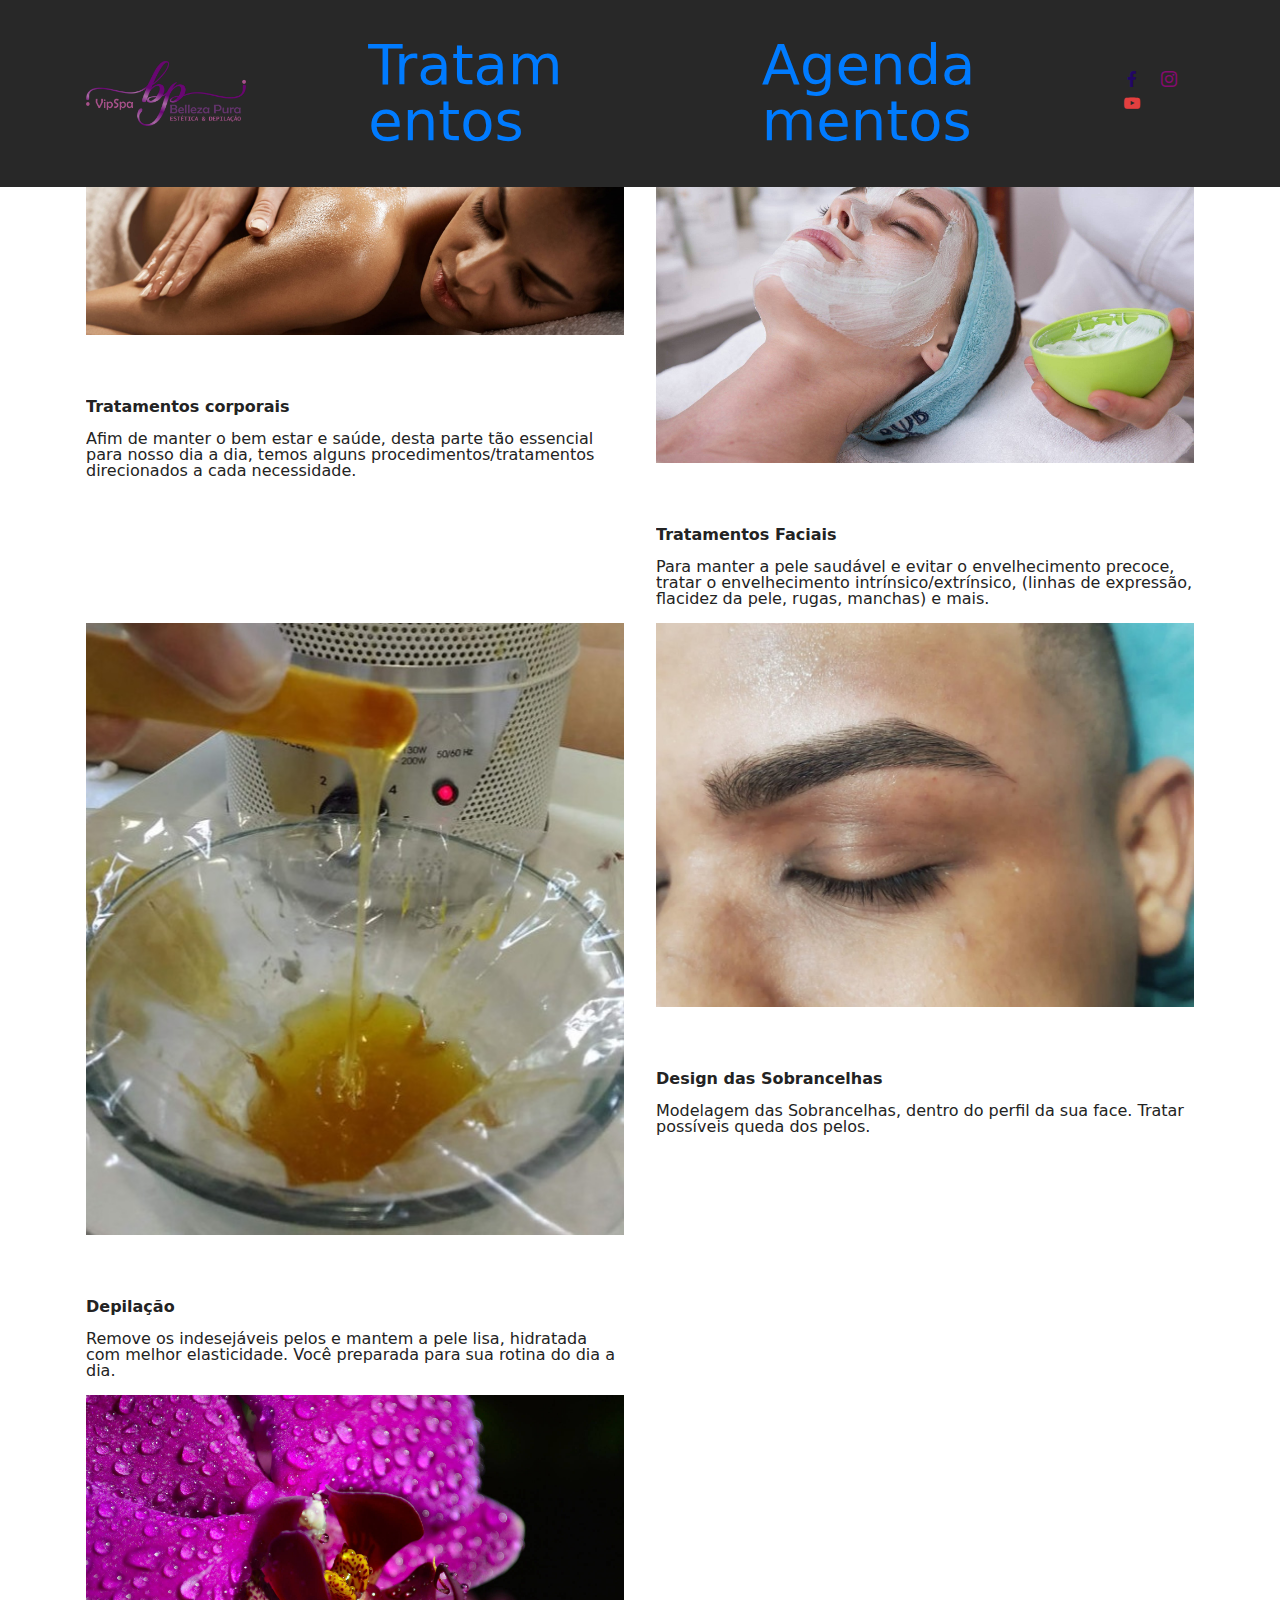
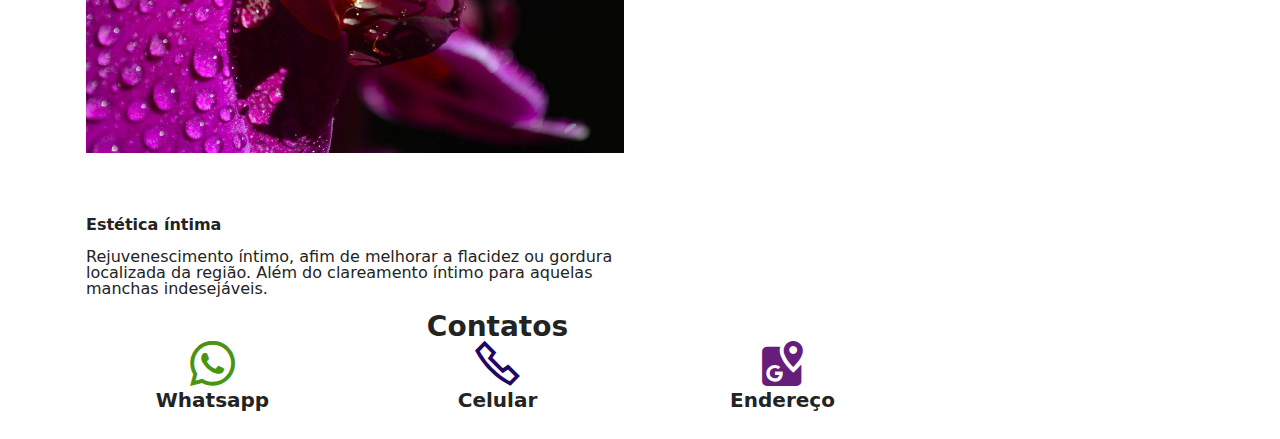
<file: index.html>
<!DOCTYPE html>
<html  >
<head>
  <!-- Site made with Mobirise Website Builder v5.6.11, https://mobirise.com -->
  <meta charset="UTF-8">
  <meta http-equiv="X-UA-Compatible" content="IE=edge">
  <meta name="generator" content="Mobirise v5.6.11, mobirise.com">
  <meta name="twitter:card" content="summary_large_image"/>
  <meta name="twitter:image:src" content="">
  <meta property="og:image" content="">
  <meta name="twitter:title" content="VipSpa Belleza Pura">
  <meta name="viewport" content="width=device-width, initial-scale=1, minimum-scale=1">
  <link rel="shortcut icon" href="assets/images/icone-p-cartao-virtual-128x117.png" type="image/x-icon">
  <meta name="description" content="Estética e Depilação na Zona Sul de São Paulo">
  
  
  <title>VipSpa Belleza Pura</title>
  <link rel="stylesheet" href="assets/web/assets/mobirise-icons2/mobirise2.css">
  <link rel="stylesheet" href="assets/bootstrap/css/bootstrap.min.css">
  <link rel="stylesheet" href="assets/bootstrap/css/bootstrap-grid.min.css">
  <link rel="stylesheet" href="assets/bootstrap/css/bootstrap-reboot.min.css">
  <link rel="stylesheet" href="assets/parallax/jarallax.css">
  <link rel="stylesheet" href="assets/socicon/css/styles.css">
  <link rel="stylesheet" href="assets/dropdown/css/style.css">
  <link rel="stylesheet" href="assets/theme/css/style.css">
  <link rel="preload" href="https://fonts.googleapis.com/css?family=Jost:100,200,300,400,500,600,700,800,900,100i,200i,300i,400i,500i,600i,700i,800i,900i&display=swap" as="style" onload="this.onload=null;this.rel='stylesheet'">
  <noscript><link rel="stylesheet" href="https://fonts.googleapis.com/css?family=Jost:100,200,300,400,500,600,700,800,900,100i,200i,300i,400i,500i,600i,700i,800i,900i&display=swap"></noscript>
  <link rel="preload" href="https://fonts.googleapis.com/css?family=IBM+Plex+Sans:100,100i,200,200i,300,300i,400,400i,500,500i,600,600i,700,700i&display=swap" as="style" onload="this.onload=null;this.rel='stylesheet'">
  <noscript><link rel="stylesheet" href="https://fonts.googleapis.com/css?family=IBM+Plex+Sans:100,100i,200,200i,300,300i,400,400i,500,500i,600,600i,700,700i&display=swap"></noscript>
  <link rel="preload" href="https://fonts.googleapis.com/css?family=Merriweather+Sans:300,400,500,600,700,800,300i,400i,500i,600i,700i,800i&display=swap" as="style" onload="this.onload=null;this.rel='stylesheet'">
  <noscript><link rel="stylesheet" href="https://fonts.googleapis.com/css?family=Merriweather+Sans:300,400,500,600,700,800,300i,400i,500i,600i,700i,800i&display=swap"></noscript>
  <link rel="preload" href="https://fonts.googleapis.com/css?family=Noto+Sans+JP:100,300,400,500,700,900&display=swap" as="style" onload="this.onload=null;this.rel='stylesheet'">
  <noscript><link rel="stylesheet" href="https://fonts.googleapis.com/css?family=Noto+Sans+JP:100,300,400,500,700,900&display=swap"></noscript>
  <link rel="preload" href="https://fonts.googleapis.com/css?family=Comfortaa:300,400,500,600,700&display=swap" as="style" onload="this.onload=null;this.rel='stylesheet'">
  <noscript><link rel="stylesheet" href="https://fonts.googleapis.com/css?family=Comfortaa:300,400,500,600,700&display=swap"></noscript>
  <link rel="preload" as="style" href="assets/mobirise/css/mbr-additional.css"><link rel="stylesheet" href="assets/mobirise/css/mbr-additional.css" type="text/css">
  
  
  
  
</head>
<body>

<!-- Analytics -->
<!-- Google tag (gtag.js) -->
<script async src="https://www.googletagmanager.com/gtag/js?id=G-QZB6P9F07B"></script>
<script>
  window.dataLayer = window.dataLayer || [];
  function gtag(){dataLayer.push(arguments);}
  gtag('js', new Date());

  gtag('config', 'G-QZB6P9F07B');
</script>
<!-- /Analytics -->


  
  <section data-bs-version="5.1" class="menu menu1 cid-sUOhXFwTdg" once="menu" id="menu1-26">
    

    <nav class="navbar navbar-dropdown navbar-expand-lg">
        <div class="container">
            <div class="navbar-brand">
                <span class="navbar-logo">
                    <a href="index.html">
                        <img src="assets/images/logo-gold-mvsbp-574x235.png" alt="Logo" style="height: 4.1rem;">
                    </a>
                </span>
                
            </div>
            <button class="navbar-toggler" type="button" data-toggle="collapse" data-bs-toggle="collapse" data-target="#navbarSupportedContent" data-bs-target="#navbarSupportedContent" aria-controls="navbarNavAltMarkup" aria-expanded="false" aria-label="Toggle navigation">
                <div class="hamburger">
                    <span></span>
                    <span></span>
                    <span></span>
                    <span></span>
                </div>
            </button>
            <div class="collapse navbar-collapse" id="navbarSupportedContent">
                <ul class="navbar-nav nav-dropdown nav-right" data-app-modern-menu="true"><li class="nav-item"><a class="nav-link link text-primary display-4" href="index.html">
                            Tratamentos</a></li>
                    <li class="nav-item"><a class="nav-link link text-primary display-4" href="agendamento.html" aria-expanded="false">Agendamentos</a></li></ul>
                <div class="icons-menu">
                    <a class="iconfont-wrapper" href="https://www.facebook.com/vipspabellezapura" target="_blank">
                        <span class="p-2 mbr-iconfont socicon-facebook socicon" style="color: rgb(34, 6, 100); fill: rgb(34, 6, 100);"></span>
                    </a>
                    <a class="iconfont-wrapper" href="https://www.instagram.com/vipspabellezapura" target="_blank">
                        <span class="p-2 mbr-iconfont socicon-instagram socicon" style="color: rgb(135, 10, 113); fill: rgb(135, 10, 113);"></span>
                    </a>
                    <a class="iconfont-wrapper" href="https://www.youtube.com/channel/UCZMwwp4e2h52qYdbCS-4tdg" target="_blank">
                        <span class="p-2 mbr-iconfont socicon-youtube socicon" style="color: rgb(228, 63, 63); fill: rgb(228, 63, 63);"></span>
                    </a>
                    
                </div>
                
            </div>
        </div>
    </nav>
</section>

<section data-bs-version="5.1" class="share3 cid-shcKXuT8gE" id="share3-r">
    
     
    
    

    <div class="container">
        <div class="media-container-row">
            <div class="col-12">
                <h3 class="mbr-section-title align-center mb-3 mbr-fonts-style display-7"><strong>Cuide-se e tenha uma experiência
</strong><div><strong>maravilhosa com seu corpo!</strong></div></h3>
                <div class="social-list align-center">
                   
                    
                        
                        
                        
                        
                        
                        
                        
                        
                        
                        
                </div>
            </div>
        </div>
    </div>
</section>

<section data-bs-version="5.1" class="content3 cid-sjSAbhrDAR" id="content3-1u">
    
    
    <div class="container">
        <div class="mbr-section-head">
            <h4 class="mbr-section-title mbr-fonts-style align-center mb-0 display-5"><div><strong></strong></div></h4>
            <h5 class="mbr-section-subtitle mbr-fonts-style align-center mb-0 mt-2 display-5"><strong></strong></h5>
        </div>
        <div class="row mt-4">
            <div class="item features-image сol-12 col-md-6 col-lg-6 active">
                <div class="item-wrapper">
                    <div class="item-img">
                        <img src="assets/images/a-hrefhttpsbr.freepik.comfotosmulhermulher-foto-criado-por-cookie-studio-br.freepik.coma-2000x1333.jpeg" alt="" title="" data-slide-to="0" data-bs-slide-to="0">
                    </div>
                    <div class="item-content">
                        <h5 class="item-title mbr-fonts-style display-4">&nbsp;</h5>
                        <h6 class="item-subtitle mbr-fonts-style mt-1 display-7"><strong>Tratamentos corporais</strong></h6>
                        <p class="mbr-text mbr-fonts-style mt-3 display-7">Afim de manter o bem estar e saúde, desta parte tão essencial para nosso dia a dia, temos alguns procedimentos/tratamentos direcionados a cada necessidade.<br>
                        </p>
                    </div>
                    
                </div>
            </div><div class="item features-image сol-12 col-md-6 col-lg-6">
                <div class="item-wrapper">
                    <div class="item-img">
                        <img src="assets/images/mbr-1920x1280.jpg" alt="" title="" data-slide-to="1" data-bs-slide-to="1">
                    </div>
                    <div class="item-content">
                        <h5 class="item-title mbr-fonts-style display-4">&nbsp;</h5>
                        <h6 class="item-subtitle mbr-fonts-style mt-1 display-7"><strong>Tratamentos Faciais</strong></h6>
                        <p class="mbr-text mbr-fonts-style mt-3 display-7">Para manter a pele saudável e evitar o envelhecimento precoce,&nbsp; tratar o envelhecimento intrínsico/extrínsico, (linhas de expressão, flacidez da pele, rugas, manchas) e mais.</p>
                    </div>
                    
                </div>
            </div>
            <div class="item features-image сol-12 col-md-6 col-lg-6">
                <div class="item-wrapper">
                    <div class="item-img">
                        <img src="assets/images/p-20181020-172725-539x958.jpeg" alt="" title="" data-slide-to="2" data-bs-slide-to="2">
                    </div>
                    <div class="item-content">
                        <h5 class="item-title mbr-fonts-style display-4">&nbsp;</h5>
                        <h6 class="item-subtitle mbr-fonts-style mt-1 display-7"><strong>Depilação</strong></h6>
                        <p class="mbr-text mbr-fonts-style mt-3 display-7">Remove os indesejáveis pelos e mantem a pele lisa, hidratada com melhor elasticidade. Você preparada para sua rotina do dia a dia.</p>
                    </div>
                    
                </div>
            </div>
            <div class="item features-image сol-12 col-md-6 col-lg-6">
                <div class="item-wrapper">
                    <div class="item-img">
                        <img src="assets/images/whatsapp-image-2022-10-05-at-23.11.23-1200x1600.jpeg" alt="" title="" data-slide-to="4" data-bs-slide-to="4">
                    </div>
                    <div class="item-content">
                        <h5 class="item-title mbr-fonts-style display-4">&nbsp;</h5>
                        <h6 class="item-subtitle mbr-fonts-style mt-1 display-7"><strong>Design das Sobrancelhas</strong></h6>
                        <p class="mbr-text mbr-fonts-style mt-3 display-7">Modelagem das Sobrancelhas, dentro do perfil da sua face. Tratar possíveis queda dos pelos.</p>
                    </div>
                    
                </div>
            </div><div class="item features-image сol-12 col-md-6 col-lg-6">
                <div class="item-wrapper">
                    <div class="item-img">
                        <img src="assets/images/mbr-1920x1276.jpg" alt="" title="" data-slide-to="6" data-bs-slide-to="6">
                    </div>
                    <div class="item-content">
                        <h5 class="item-title mbr-fonts-style display-4">&nbsp;</h5>
                        <h6 class="item-subtitle mbr-fonts-style mt-1 display-7"><strong>Estética íntima</strong></h6>
                        <p class="mbr-text mbr-fonts-style mt-3 display-7">Rejuvenescimento íntimo, afim de melhorar a flacidez ou gordura localizada da região. Além do clareamento íntimo para aquelas manchas indesejáveis.</p>
                    </div>
                    
                </div>
            </div>

        </div>
    </div>
</section>

<section data-bs-version="5.1" class="features1 cid-sR8PmTv4CC mbr-parallax-background" id="features1-22">
    

    <div class="mbr-overlay" style="opacity: 0.6; background-color: rgb(255, 255, 255);">
    </div>
    <div class="container">
        <div class="row">
            <div class="col-12 col-lg-9">
                <h3 class="mbr-section-title mbr-fonts-style align-center mb-0 display-7">
                    <strong>Contatos</strong></h3>
                
            </div>
        </div>
        <div class="row">
            <div class="card col-12 col-md-6 col-lg-3">
                <div class="card-wrapper">
                    <div class="card-box align-center">
                        <div class="iconfont-wrapper">
                            <a href="https://wa.me/message/MU6X65323EJDK1" target="_blank"><span class="mbr-iconfont socicon-whatsapp socicon" style="color: rgb(73, 148, 16); fill: rgb(73, 148, 16); font-size: 45px;"></span></a>
                        </div>
                        <h5 class="card-title mbr-fonts-style display-7"><strong>Whatsapp</strong></h5>
                        
                    </div>
                </div>
            </div>
            <div class="card col-12 col-md-6 col-lg-3">
                <div class="card-wrapper">
                    <div class="card-box align-center">
                        <div class="iconfont-wrapper">
                            <a href="tel:+55 11 95153-8112"><span class="mbr-iconfont mobi-mbri-phone mobi-mbri" style="color: rgb(34, 6, 100); fill: rgb(34, 6, 100); font-size: 45px;"></span></a>
                        </div>
                        <h5 class="card-title mbr-fonts-style display-7"><strong>Celular</strong></h5>
                        
                    </div>
                </div>
            </div>
            <div class="card col-12 col-md-6 col-lg-3">
                <div class="card-wrapper">
                    <div class="card-box align-center">
                        <div class="iconfont-wrapper">
                            <a href="https://maps.app.goo.gl/qL26zSvxDSw4mchq7" target="_blank"><span class="mbr-iconfont socicon-googlemaps socicon" style="color: rgb(102, 30, 122); fill: rgb(102, 30, 122); font-size: 45px;"></span></a>
                        </div>
                        <h5 class="card-title mbr-fonts-style display-7"><strong>Endereço</strong></h5>
                        
                    </div>
                </div>
            </div>
            
        </div>
    </div>
</section>

<section data-bs-version="5.1" class="footer7 cid-shcHPDDjEM" once="footers" id="footer7-l">

    

    

    <div class="container">
        <div class="media-container-row align-center mbr-white">
            <div class="col-12">
                <p class="mbr-text mb-0 mbr-fonts-style display-7">
                    © Copyright 2020 VipSpa Belleza Pura - Edna Martins - All Rights Reserved
                </p>
            </div>
        </div>
    </div>
</section><section class="display-7" style="padding: 0;align-items: center;justify-content: center;flex-wrap: wrap;    align-content: center;display: none;position: relative;height: 4rem;"><a href="https://mobiri.se/2288430" style="flex: 1 1;height: 4rem;position: absolute;width: 100%;z-index: 1;"><img alt="" style="height: 4rem;" src="[data-uri]"></a><p style="margin: 0;text-align: center;" class="display-7">Made with Mobirise &#8204;</p><a style="z-index:1" href="https://mobirise.com/html-builder.html">Free HTML Website Builder</a></section><script src="assets/bootstrap/js/bootstrap.bundle.min.js"></script>  <script src="assets/parallax/jarallax.js"></script>  <script src="assets/smoothscroll/smooth-scroll.js"></script>  <script src="assets/ytplayer/index.js"></script>  <script src="assets/dropdown/js/navbar-dropdown.js"></script>  <script src="assets/theme/js/script.js"></script>  
  
  
</body>
</html>
</file>
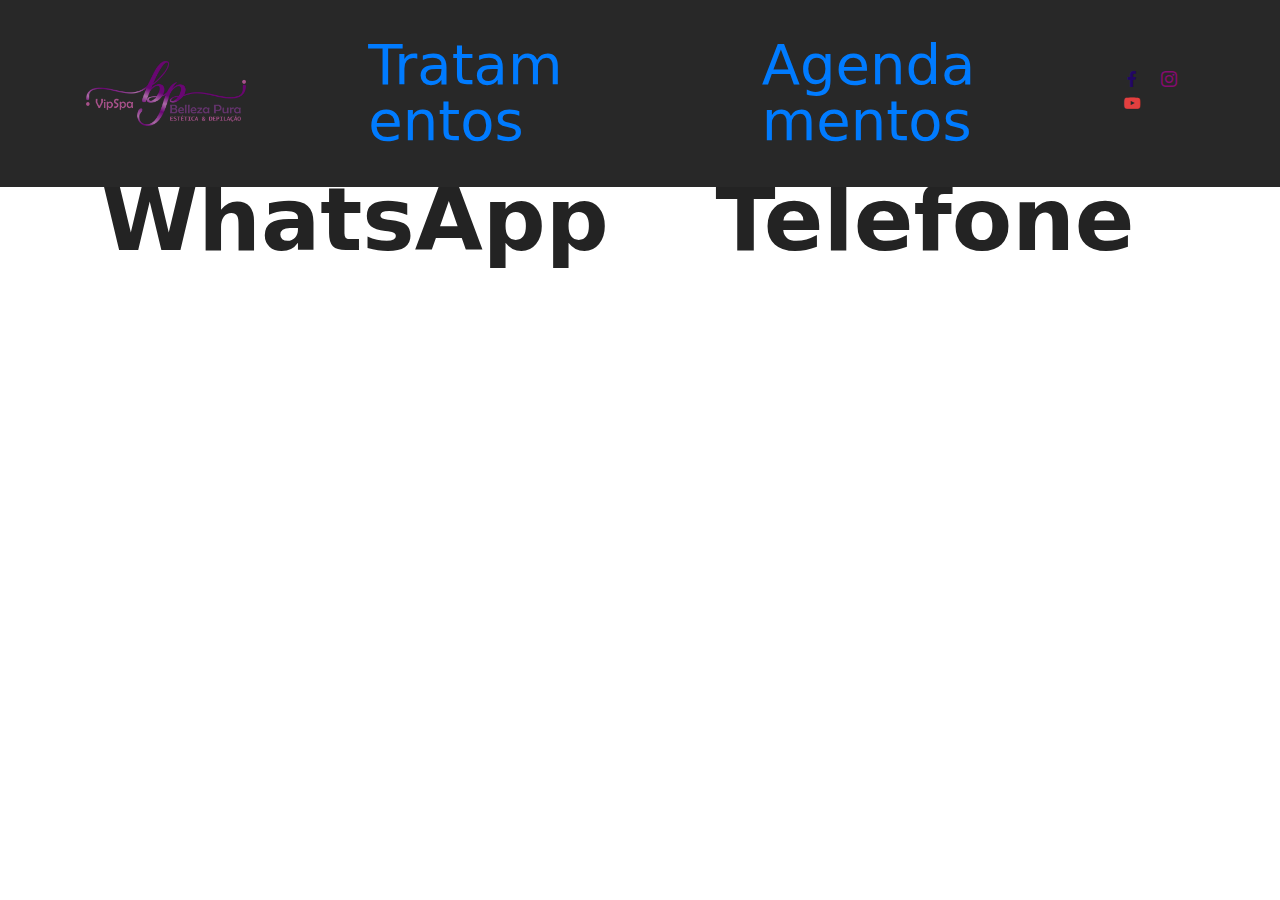
<file: agendamento.html>
<!DOCTYPE html>
<html  >
<head>
  <!-- Site made with Mobirise Website Builder v5.6.11, https://mobirise.com -->
  <meta charset="UTF-8">
  <meta http-equiv="X-UA-Compatible" content="IE=edge">
  <meta name="generator" content="Mobirise v5.6.11, mobirise.com">
  <meta name="twitter:card" content="summary_large_image"/>
  <meta name="twitter:image:src" content="">
  <meta property="og:image" content="">
  <meta name="twitter:title" content="Agendar - VipSpa Belleza Pura">
  <meta name="viewport" content="width=device-width, initial-scale=1, minimum-scale=1">
  <link rel="shortcut icon" href="assets/images/icone-p-cartao-virtual-128x117.png" type="image/x-icon">
  <meta name="description" content="">
  
  
  <title>Agendar - VipSpa Belleza Pura</title>
  <link rel="stylesheet" href="assets/web/assets/mobirise-icons2/mobirise2.css">
  <link rel="stylesheet" href="assets/bootstrap/css/bootstrap.min.css">
  <link rel="stylesheet" href="assets/bootstrap/css/bootstrap-grid.min.css">
  <link rel="stylesheet" href="assets/bootstrap/css/bootstrap-reboot.min.css">
  <link rel="stylesheet" href="assets/dropdown/css/style.css">
  <link rel="stylesheet" href="assets/socicon/css/styles.css">
  <link rel="stylesheet" href="assets/theme/css/style.css">
  <link rel="preload" href="https://fonts.googleapis.com/css?family=Jost:100,200,300,400,500,600,700,800,900,100i,200i,300i,400i,500i,600i,700i,800i,900i&display=swap" as="style" onload="this.onload=null;this.rel='stylesheet'">
  <noscript><link rel="stylesheet" href="https://fonts.googleapis.com/css?family=Jost:100,200,300,400,500,600,700,800,900,100i,200i,300i,400i,500i,600i,700i,800i,900i&display=swap"></noscript>
  <link rel="preload" href="https://fonts.googleapis.com/css?family=IBM+Plex+Sans:100,100i,200,200i,300,300i,400,400i,500,500i,600,600i,700,700i&display=swap" as="style" onload="this.onload=null;this.rel='stylesheet'">
  <noscript><link rel="stylesheet" href="https://fonts.googleapis.com/css?family=IBM+Plex+Sans:100,100i,200,200i,300,300i,400,400i,500,500i,600,600i,700,700i&display=swap"></noscript>
  <link rel="preload" href="https://fonts.googleapis.com/css?family=Merriweather+Sans:300,400,500,600,700,800,300i,400i,500i,600i,700i,800i&display=swap" as="style" onload="this.onload=null;this.rel='stylesheet'">
  <noscript><link rel="stylesheet" href="https://fonts.googleapis.com/css?family=Merriweather+Sans:300,400,500,600,700,800,300i,400i,500i,600i,700i,800i&display=swap"></noscript>
  <link rel="preload" href="https://fonts.googleapis.com/css?family=Noto+Sans+JP:100,300,400,500,700,900&display=swap" as="style" onload="this.onload=null;this.rel='stylesheet'">
  <noscript><link rel="stylesheet" href="https://fonts.googleapis.com/css?family=Noto+Sans+JP:100,300,400,500,700,900&display=swap"></noscript>
  <link rel="preload" href="https://fonts.googleapis.com/css?family=Comfortaa:300,400,500,600,700&display=swap" as="style" onload="this.onload=null;this.rel='stylesheet'">
  <noscript><link rel="stylesheet" href="https://fonts.googleapis.com/css?family=Comfortaa:300,400,500,600,700&display=swap"></noscript>
  <link rel="preload" as="style" href="assets/mobirise/css/mbr-additional.css"><link rel="stylesheet" href="assets/mobirise/css/mbr-additional.css" type="text/css">
  
  
  
  
</head>
<body>

<!-- Analytics -->
<!-- Google tag (gtag.js) -->
<script async src="https://www.googletagmanager.com/gtag/js?id=G-QZB6P9F07B"></script>
<script>
  window.dataLayer = window.dataLayer || [];
  function gtag(){dataLayer.push(arguments);}
  gtag('js', new Date());

  gtag('config', 'G-QZB6P9F07B');
</script>
<!-- /Analytics -->


  
  <section data-bs-version="5.1" class="menu menu1 cid-sUOhXFwTdg" once="menu" id="menu1-26">
    

    <nav class="navbar navbar-dropdown navbar-expand-lg">
        <div class="container">
            <div class="navbar-brand">
                <span class="navbar-logo">
                    <a href="index.html">
                        <img src="assets/images/logo-gold-mvsbp-574x235.png" alt="Logo" style="height: 4.1rem;">
                    </a>
                </span>
                
            </div>
            <button class="navbar-toggler" type="button" data-toggle="collapse" data-bs-toggle="collapse" data-target="#navbarSupportedContent" data-bs-target="#navbarSupportedContent" aria-controls="navbarNavAltMarkup" aria-expanded="false" aria-label="Toggle navigation">
                <div class="hamburger">
                    <span></span>
                    <span></span>
                    <span></span>
                    <span></span>
                </div>
            </button>
            <div class="collapse navbar-collapse" id="navbarSupportedContent">
                <ul class="navbar-nav nav-dropdown nav-right" data-app-modern-menu="true"><li class="nav-item"><a class="nav-link link text-primary display-4" href="index.html">
                            Tratamentos</a></li>
                    <li class="nav-item"><a class="nav-link link text-primary display-4" href="agendamento.html" aria-expanded="false">Agendamentos</a></li></ul>
                <div class="icons-menu">
                    <a class="iconfont-wrapper" href="https://www.facebook.com/vipspabellezapura" target="_blank">
                        <span class="p-2 mbr-iconfont socicon-facebook socicon" style="color: rgb(34, 6, 100); fill: rgb(34, 6, 100);"></span>
                    </a>
                    <a class="iconfont-wrapper" href="https://www.instagram.com/vipspabellezapura" target="_blank">
                        <span class="p-2 mbr-iconfont socicon-instagram socicon" style="color: rgb(135, 10, 113); fill: rgb(135, 10, 113);"></span>
                    </a>
                    <a class="iconfont-wrapper" href="https://www.youtube.com/channel/UCZMwwp4e2h52qYdbCS-4tdg" target="_blank">
                        <span class="p-2 mbr-iconfont socicon-youtube socicon" style="color: rgb(228, 63, 63); fill: rgb(228, 63, 63);"></span>
                    </a>
                    
                </div>
                
            </div>
        </div>
    </nav>
</section>

<section data-bs-version="5.1" class="contacts1 cid-tjr8X2DLz6" id="contacts1-28">

    

    
    
    <div class="container">
        <div class="mbr-section-head">
            <h3 class="mbr-section-title mbr-fonts-style align-center mb-0 display-2">
                <strong>Contato</strong></h3>
            <h4 class="mbr-section-subtitle mbr-fonts-style align-center mb-0 mt-2 display-5">Envie uma mensagem ou nos ligue.</h4>
        </div>
        <div class="row justify-content-center mt-4">
            <div class="card col-12 col-lg-6">
                <div class="card-wrapper">
                    <div class="card-box align-center">
                        <div class="image-wrapper">
                            <a href="https://wa.me/5511951538112"><span class="mbr-iconfont socicon-whatsapp socicon"></span></a>
                        </div>
                        <h4 class="card-title mbr-fonts-style mb-2 display-2">
                            <strong>WhatsApp</strong></h4>
                        
                        
                    </div>
                </div>
            </div>
            <div class="card col-12 col-lg-6">
                <div class="card-wrapper">
                    <div class="card-box align-center">
                        <div class="image-wrapper">
                            <a href="tel:+551195153-8112"><span class="mbr-iconfont mobi-mbri-mobile-2 mobi-mbri"></span></a>
                        </div>
                        <h4 class="card-title mbr-fonts-style align-center mb-2 display-2">
                            <strong>Telefone</strong></h4>
                        
                        
                    </div>
                </div>
            </div>
        </div>
    </div>
</section>

<section data-bs-version="5.1" class="footer7 cid-shcHPDDjEM" once="footers" id="footer7-23">

    

    

    <div class="container">
        <div class="media-container-row align-center mbr-white">
            <div class="col-12">
                <p class="mbr-text mb-0 mbr-fonts-style display-7">
                    © Copyright 2020 VipSpa Belleza Pura - Edna Martins - All Rights Reserved
                </p>
            </div>
        </div>
    </div>
</section><section class="display-7" style="padding: 0;align-items: center;justify-content: center;flex-wrap: wrap;    align-content: center;display: none;position: relative;height: 4rem;"><a href="https://mobiri.se/2288430" style="flex: 1 1;height: 4rem;position: absolute;width: 100%;z-index: 1;"><img alt="" style="height: 4rem;" src="[data-uri]"></a><p style="margin: 0;text-align: center;" class="display-7">Built with Mobirise &#8204;</p><a style="z-index:1" href="https://mobirise.com/offline-website-builder.html">Free Offline Web Page Maker</a></section><script src="assets/bootstrap/js/bootstrap.bundle.min.js"></script>  <script src="assets/smoothscroll/smooth-scroll.js"></script>  <script src="assets/ytplayer/index.js"></script>  <script src="assets/dropdown/js/navbar-dropdown.js"></script>  <script src="assets/theme/js/script.js"></script>  
  
  
</body>
</html>
</file>
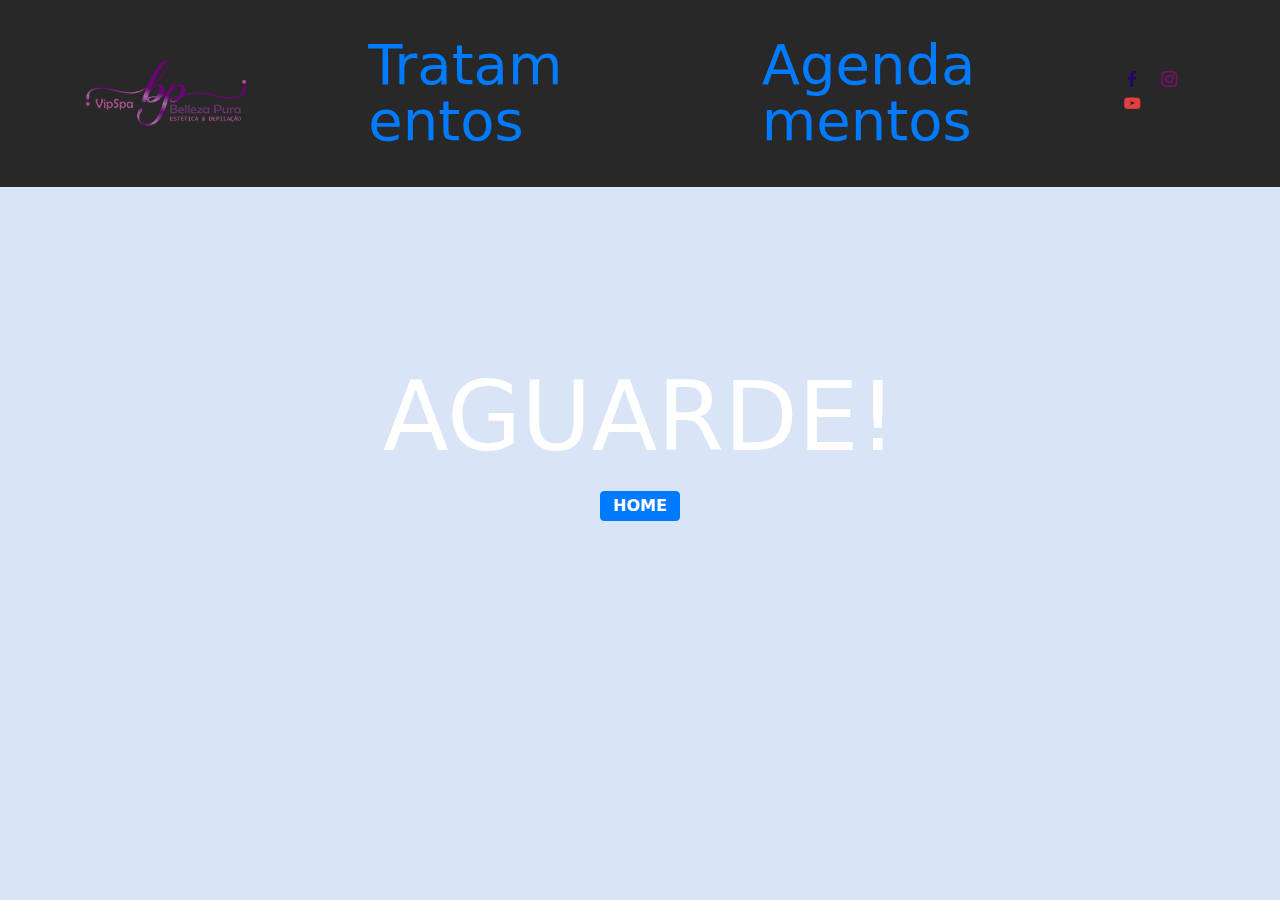
<file: promo.html>
<!DOCTYPE html>
<html  >
<head>
  <!-- Site made with Mobirise Website Builder v5.6.11, https://mobirise.com -->
  <meta charset="UTF-8">
  <meta http-equiv="X-UA-Compatible" content="IE=edge">
  <meta name="generator" content="Mobirise v5.6.11, mobirise.com">
  <meta name="twitter:card" content="summary_large_image"/>
  <meta name="twitter:image:src" content="">
  <meta property="og:image" content="">
  <meta name="twitter:title" content="Promoções - VipSpa Belleza Pura">
  <meta name="viewport" content="width=device-width, initial-scale=1, minimum-scale=1">
  <link rel="shortcut icon" href="assets/images/icone-p-cartao-virtual-128x117.png" type="image/x-icon">
  <meta name="description" content="">
  
  
  <title>Promoções - VipSpa Belleza Pura</title>
  <link rel="stylesheet" href="assets/bootstrap/css/bootstrap.min.css">
  <link rel="stylesheet" href="assets/bootstrap/css/bootstrap-grid.min.css">
  <link rel="stylesheet" href="assets/bootstrap/css/bootstrap-reboot.min.css">
  <link rel="stylesheet" href="assets/dropdown/css/style.css">
  <link rel="stylesheet" href="assets/socicon/css/styles.css">
  <link rel="stylesheet" href="assets/theme/css/style.css">
  <link rel="preload" href="https://fonts.googleapis.com/css?family=Jost:100,200,300,400,500,600,700,800,900,100i,200i,300i,400i,500i,600i,700i,800i,900i&display=swap" as="style" onload="this.onload=null;this.rel='stylesheet'">
  <noscript><link rel="stylesheet" href="https://fonts.googleapis.com/css?family=Jost:100,200,300,400,500,600,700,800,900,100i,200i,300i,400i,500i,600i,700i,800i,900i&display=swap"></noscript>
  <link rel="preload" href="https://fonts.googleapis.com/css?family=IBM+Plex+Sans:100,100i,200,200i,300,300i,400,400i,500,500i,600,600i,700,700i&display=swap" as="style" onload="this.onload=null;this.rel='stylesheet'">
  <noscript><link rel="stylesheet" href="https://fonts.googleapis.com/css?family=IBM+Plex+Sans:100,100i,200,200i,300,300i,400,400i,500,500i,600,600i,700,700i&display=swap"></noscript>
  <link rel="preload" href="https://fonts.googleapis.com/css?family=Merriweather+Sans:300,400,500,600,700,800,300i,400i,500i,600i,700i,800i&display=swap" as="style" onload="this.onload=null;this.rel='stylesheet'">
  <noscript><link rel="stylesheet" href="https://fonts.googleapis.com/css?family=Merriweather+Sans:300,400,500,600,700,800,300i,400i,500i,600i,700i,800i&display=swap"></noscript>
  <link rel="preload" href="https://fonts.googleapis.com/css?family=Noto+Sans+JP:100,300,400,500,700,900&display=swap" as="style" onload="this.onload=null;this.rel='stylesheet'">
  <noscript><link rel="stylesheet" href="https://fonts.googleapis.com/css?family=Noto+Sans+JP:100,300,400,500,700,900&display=swap"></noscript>
  <link rel="preload" href="https://fonts.googleapis.com/css?family=Comfortaa:300,400,500,600,700&display=swap" as="style" onload="this.onload=null;this.rel='stylesheet'">
  <noscript><link rel="stylesheet" href="https://fonts.googleapis.com/css?family=Comfortaa:300,400,500,600,700&display=swap"></noscript>
  <link rel="preload" as="style" href="assets/mobirise/css/mbr-additional.css"><link rel="stylesheet" href="assets/mobirise/css/mbr-additional.css" type="text/css">
  
  
  
  
</head>
<body>

<!-- Analytics -->
<!-- Google tag (gtag.js) -->
<script async src="https://www.googletagmanager.com/gtag/js?id=G-QZB6P9F07B"></script>
<script>
  window.dataLayer = window.dataLayer || [];
  function gtag(){dataLayer.push(arguments);}
  gtag('js', new Date());

  gtag('config', 'G-QZB6P9F07B');
</script>
<!-- /Analytics -->


  
  <section data-bs-version="5.1" class="menu menu1 cid-sUOhXFwTdg" once="menu" id="menu1-26">
    

    <nav class="navbar navbar-dropdown navbar-expand-lg">
        <div class="container">
            <div class="navbar-brand">
                <span class="navbar-logo">
                    <a href="index.html">
                        <img src="assets/images/logo-gold-mvsbp-574x235.png" alt="Logo" style="height: 4.1rem;">
                    </a>
                </span>
                
            </div>
            <button class="navbar-toggler" type="button" data-toggle="collapse" data-bs-toggle="collapse" data-target="#navbarSupportedContent" data-bs-target="#navbarSupportedContent" aria-controls="navbarNavAltMarkup" aria-expanded="false" aria-label="Toggle navigation">
                <div class="hamburger">
                    <span></span>
                    <span></span>
                    <span></span>
                    <span></span>
                </div>
            </button>
            <div class="collapse navbar-collapse" id="navbarSupportedContent">
                <ul class="navbar-nav nav-dropdown nav-right" data-app-modern-menu="true"><li class="nav-item"><a class="nav-link link text-primary display-4" href="index.html">
                            Tratamentos</a></li>
                    <li class="nav-item"><a class="nav-link link text-primary display-4" href="agendamento.html" aria-expanded="false">Agendamentos</a></li></ul>
                <div class="icons-menu">
                    <a class="iconfont-wrapper" href="https://www.facebook.com/vipspabellezapura" target="_blank">
                        <span class="p-2 mbr-iconfont socicon-facebook socicon" style="color: rgb(34, 6, 100); fill: rgb(34, 6, 100);"></span>
                    </a>
                    <a class="iconfont-wrapper" href="https://www.instagram.com/vipspabellezapura" target="_blank">
                        <span class="p-2 mbr-iconfont socicon-instagram socicon" style="color: rgb(135, 10, 113); fill: rgb(135, 10, 113);"></span>
                    </a>
                    <a class="iconfont-wrapper" href="https://www.youtube.com/channel/UCZMwwp4e2h52qYdbCS-4tdg" target="_blank">
                        <span class="p-2 mbr-iconfont socicon-youtube socicon" style="color: rgb(228, 63, 63); fill: rgb(228, 63, 63);"></span>
                    </a>
                    
                </div>
                
            </div>
        </div>
    </nav>
</section>

<section data-bs-version="5.1" class="header18 cid-sQXtrcZtPy mbr-fullscreen" id="header18-20">

    

    <div class="mbr-overlay" style="opacity: 0.2; background-color: rgb(68, 121, 217);"></div>

    <div class="align-center container">
        <div class="row justify-content-center">
            <div class="col-12 col-lg-10">
                <h1 class="mbr-section-title mbr-fonts-style mbr-white mb-3 display-1">AGUARDE!</h1>
                
                
                <div class="mbr-section-btn mt-3"><a class="btn btn-primary display-4" href="index.html">HOME</a></div>
            </div>
        </div>
    </div>
</section>

<section data-bs-version="5.1" class="footer7 cid-shcHPDDjEM" once="footers" id="footer7-1v">

    

    

    <div class="container">
        <div class="media-container-row align-center mbr-white">
            <div class="col-12">
                <p class="mbr-text mb-0 mbr-fonts-style display-7">
                    © Copyright 2020 VipSpa Belleza Pura - Edna Martins - All Rights Reserved
                </p>
            </div>
        </div>
    </div>
</section><section class="display-7" style="padding: 0;align-items: center;justify-content: center;flex-wrap: wrap;    align-content: center;display: none;position: relative;height: 4rem;"><a href="https://mobiri.se/2288430" style="flex: 1 1;height: 4rem;position: absolute;width: 100%;z-index: 1;"><img alt="" style="height: 4rem;" src="[data-uri]"></a><p style="margin: 0;text-align: center;" class="display-7">Created with Mobirise &#8204;</p><a style="z-index:1" href="https://mobirise.com/web-page-maker.html">Web Page Maker</a></section><script src="assets/bootstrap/js/bootstrap.bundle.min.js"></script>  <script src="assets/smoothscroll/smooth-scroll.js"></script>  <script src="assets/ytplayer/index.js"></script>  <script src="assets/dropdown/js/navbar-dropdown.js"></script>  <script src="assets/theme/js/script.js"></script>  
  
  
</body>
</html>
</file>
<file: assets/web/assets/mobirise-icons2/mobirise2.css>
@font-face {
  font-family: 'Moririse2';
  font-display: swap;
  src:  url('mobirise2.eot?f2bix4');
  src:  url('mobirise2.eot?f2bix4#iefix') format('embedded-opentype'),
    url('mobirise2.ttf?f2bix4') format('truetype'),
    url('mobirise2.woff?f2bix4') format('woff'),
    url('mobirise2.svg?f2bix4#mobirise2') format('svg');
  font-weight: normal;
  font-style: normal;
}

[class^="mobi-"], [class*=" mobi-"] {
  /* use !important to prevent issues with browser extensions that change fonts */
  font-family: 'Moririse2' !important;
  speak: none;
  font-style: normal;
  font-weight: normal;
  font-variant: normal;
  text-transform: none;
  line-height: 1;

  /* Better Font Rendering =========== */
  -webkit-font-smoothing: antialiased;
  -moz-osx-font-smoothing: grayscale;
}

.mobi-mbri-add-submenu:before {
  content: "\e900";
}
.mobi-mbri-alert:before {
  content: "\e901";
}
.mobi-mbri-align-center:before {
  content: "\e902";
}
.mobi-mbri-align-justify:before {
  content: "\e903";
}
.mobi-mbri-align-left:before {
  content: "\e904";
}
.mobi-mbri-align-right:before {
  content: "\e905";
}
.mobi-mbri-android:before {
  content: "\e906";
}
.mobi-mbri-apple:before {
  content: "\e907";
}
.mobi-mbri-arrow-down:before {
  content: "\e908";
}
.mobi-mbri-arrow-next:before {
  content: "\e909";
}
.mobi-mbri-arrow-prev:before {
  content: "\e90a";
}
.mobi-mbri-arrow-up:before {
  content: "\e90b";
}
.mobi-mbri-bold:before {
  content: "\e90c";
}
.mobi-mbri-bookmark:before {
  content: "\e90d";
}
.mobi-mbri-bootstrap:before {
  content: "\e90e";
}
.mobi-mbri-briefcase:before {
  content: "\e90f";
}
.mobi-mbri-browse:before {
  content: "\e910";
}
.mobi-mbri-bulleted-list:before {
  content: "\e911";
}
.mobi-mbri-calendar:before {
  content: "\e912";
}
.mobi-mbri-camera:before {
  content: "\e913";
}
.mobi-mbri-cart-add:before {
  content: "\e914";
}
.mobi-mbri-cart-full:before {
  content: "\e915";
}
.mobi-mbri-cash:before {
  content: "\e916";
}
.mobi-mbri-change-style:before {
  content: "\e917";
}
.mobi-mbri-chat:before {
  content: "\e918";
}
.mobi-mbri-clock:before {
  content: "\e919";
}
.mobi-mbri-close:before {
  content: "\e91a";
}
.mobi-mbri-cloud:before {
  content: "\e91b";
}
.mobi-mbri-code:before {
  content: "\e91c";
}
.mobi-mbri-contact-form:before {
  content: "\e91d";
}
.mobi-mbri-credit-card:before {
  content: "\e91e";
}
.mobi-mbri-cursor-click:before {
  content: "\e91f";
}
.mobi-mbri-cust-feedback:before {
  content: "\e920";
}
.mobi-mbri-database:before {
  content: "\e921";
}
.mobi-mbri-delivery:before {
  content: "\e922";
}
.mobi-mbri-desktop:before {
  content: "\e923";
}
.mobi-mbri-devices:before {
  content: "\e924";
}
.mobi-mbri-down:before {
  content: "\e925";
}
.mobi-mbri-download-2:before {
  content: "\e926";
}
.mobi-mbri-download:before {
  content: "\e927";
}
.mobi-mbri-drag-n-drop-2:before {
  content: "\e928";
}
.mobi-mbri-drag-n-drop:before {
  content: "\e929";
}
.mobi-mbri-edit-2:before {
  content: "\e92a";
}
.mobi-mbri-edit:before {
  content: "\e92b";
}
.mobi-mbri-error:before {
  content: "\e92c";
}
.mobi-mbri-extension:before {
  content: "\e92d";
}
.mobi-mbri-features:before {
  content: "\e92e";
}
.mobi-mbri-file:before {
  content: "\e92f";
}
.mobi-mbri-flag:before {
  content: "\e930";
}
.mobi-mbri-folder:before {
  content: "\e931";
}
.mobi-mbri-gift:before {
  content: "\e932";
}
.mobi-mbri-github:before {
  content: "\e933";
}
.mobi-mbri-globe-2:before {
  content: "\e934";
}
.mobi-mbri-globe:before {
  content: "\e935";
}
.mobi-mbri-growing-chart:before {
  content: "\e936";
}
.mobi-mbri-hearth:before {
  content: "\e937";
}
.mobi-mbri-help:before {
  content: "\e938";
}
.mobi-mbri-home:before {
  content: "\e939";
}
.mobi-mbri-hot-cup:before {
  content: "\e93a";
}
.mobi-mbri-idea:before {
  content: "\e93b";
}
.mobi-mbri-image-gallery:before {
  content: "\e93c";
}
.mobi-mbri-image-slider:before {
  content: "\e93d";
}
.mobi-mbri-info:before {
  content: "\e93e";
}
.mobi-mbri-italic:before {
  content: "\e93f";
}
.mobi-mbri-key:before {
  content: "\e940";
}
.mobi-mbri-laptop:before {
  content: "\e941";
}
.mobi-mbri-layers:before {
  content: "\e942";
}
.mobi-mbri-left-right:before {
  content: "\e943";
}
.mobi-mbri-left:before {
  content: "\e944";
}
.mobi-mbri-letter:before {
  content: "\e945";
}
.mobi-mbri-like:before {
  content: "\e946";
}
.mobi-mbri-link:before {
  content: "\e947";
}
.mobi-mbri-lock:before {
  content: "\e948";
}
.mobi-mbri-login:before {
  content: "\e949";
}
.mobi-mbri-logout:before {
  content: "\e94a";
}
.mobi-mbri-magic-stick:before {
  content: "\e94b";
}
.mobi-mbri-map-pin:before {
  content: "\e94c";
}
.mobi-mbri-menu:before {
  content: "\e94d";
}
.mobi-mbri-mobile-2:before {
  content: "\e94e";
}
.mobi-mbri-mobile-horizontal:before {
  content: "\e94f";
}
.mobi-mbri-mobile:before {
  content: "\e950";
}
.mobi-mbri-mobirise:before {
  content: "\e951";
}
.mobi-mbri-more-horizontal:before {
  content: "\e952";
}
.mobi-mbri-more-vertical:before {
  content: "\e953";
}
.mobi-mbri-music:before {
  content: "\e954";
}
.mobi-mbri-new-file:before {
  content: "\e955";
}
.mobi-mbri-numbered-list:before {
  content: "\e956";
}
.mobi-mbri-opened-folder:before {
  content: "\e957";
}
.mobi-mbri-pages:before {
  content: "\e958";
}
.mobi-mbri-paper-plane:before {
  content: "\e959";
}
.mobi-mbri-paperclip:before {
  content: "\e95a";
}
.mobi-mbri-phone:before {
  content: "\e95b";
}
.mobi-mbri-photo:before {
  content: "\e95c";
}
.mobi-mbri-photos:before {
  content: "\e95d";
}
.mobi-mbri-pin:before {
  content: "\e95e";
}
.mobi-mbri-play:before {
  content: "\e95f";
}
.mobi-mbri-plus:before {
  content: "\e960";
}
.mobi-mbri-preview:before {
  content: "\e961";
}
.mobi-mbri-print:before {
  content: "\e962";
}
.mobi-mbri-protect:before {
  content: "\e963";
}
.mobi-mbri-question:before {
  content: "\e964";
}
.mobi-mbri-quote-left:before {
  content: "\e965";
}
.mobi-mbri-quote-right:before {
  content: "\e966";
}
.mobi-mbri-redo:before {
  content: "\e967";
}
.mobi-mbri-refresh:before {
  content: "\e968";
}
.mobi-mbri-responsive-2:before {
  content: "\e969";
}
.mobi-mbri-responsive:before {
  content: "\e96a";
}
.mobi-mbri-right:before {
  content: "\e96b";
}
.mobi-mbri-rocket:before {
  content: "\e96c";
}
.mobi-mbri-sad-face:before {
  content: "\e96d";
}
.mobi-mbri-sale:before {
  content: "\e96e";
}
.mobi-mbri-save:before {
  content: "\e96f";
}
.mobi-mbri-search:before {
  content: "\e970";
}
.mobi-mbri-setting-2:before {
  content: "\e971";
}
.mobi-mbri-setting-3:before {
  content: "\e972";
}
.mobi-mbri-setting:before {
  content: "\e973";
}
.mobi-mbri-share:before {
  content: "\e974";
}
.mobi-mbri-shopping-bag:before {
  content: "\e975";
}
.mobi-mbri-shopping-basket:before {
  content: "\e976";
}
.mobi-mbri-shopping-cart:before {
  content: "\e977";
}
.mobi-mbri-sites:before {
  content: "\e978";
}
.mobi-mbri-smile-face:before {
  content: "\e979";
}
.mobi-mbri-speed:before {
  content: "\e97a";
}
.mobi-mbri-star:before {
  content: "\e97b";
}
.mobi-mbri-success:before {
  content: "\e97c";
}
.mobi-mbri-sun:before {
  content: "\e97d";
}
.mobi-mbri-sun2:before {
  content: "\e97e";
}
.mobi-mbri-tablet-vertical:before {
  content: "\e97f";
}
.mobi-mbri-tablet:before {
  content: "\e980";
}
.mobi-mbri-target:before {
  content: "\e981";
}
.mobi-mbri-timer:before {
  content: "\e982";
}
.mobi-mbri-to-ftp:before {
  content: "\e983";
}
.mobi-mbri-to-local-drive:before {
  content: "\e984";
}
.mobi-mbri-touch-swipe:before {
  content: "\e985";
}
.mobi-mbri-touch:before {
  content: "\e986";
}
.mobi-mbri-trash:before {
  content: "\e987";
}
.mobi-mbri-underline:before {
  content: "\e988";
}
.mobi-mbri-undo:before {
  content: "\e989";
}
.mobi-mbri-unlink:before {
  content: "\e98a";
}
.mobi-mbri-unlock:before {
  content: "\e98b";
}
.mobi-mbri-up-down:before {
  content: "\e98c";
}
.mobi-mbri-up:before {
  content: "\e98d";
}
.mobi-mbri-update:before {
  content: "\e98e";
}
.mobi-mbri-upload-2:before {
  content: "\e98f";
}
.mobi-mbri-upload:before {
  content: "\e990";
}
.mobi-mbri-user-2:before {
  content: "\e991";
}
.mobi-mbri-user:before {
  content: "\e992";
}
.mobi-mbri-users:before {
  content: "\e993";
}
.mobi-mbri-video-play:before {
  content: "\e994";
}
.mobi-mbri-video:before {
  content: "\e995";
}
.mobi-mbri-watch:before {
  content: "\e996";
}
.mobi-mbri-website-theme-2:before {
  content: "\e997";
}
.mobi-mbri-website-theme:before {
  content: "\e998";
}
.mobi-mbri-wifi:before {
  content: "\e999";
}
.mobi-mbri-windows:before {
  content: "\e99a";
}
.mobi-mbri-zoom-in:before {
  content: "\e99b";
}
.mobi-mbri-zoom-out:before {
  content: "\e99c";
}
</file>
<file: assets/parallax/jarallax.css>
.jarallax {
    position: relative;
    z-index: 0;
}
.jarallax > .jarallax-img {
    position: absolute;
    object-fit: cover;
    /* support for plugin https://github.com/bfred-it/object-fit-images */
    font-family: 'object-fit: cover;';
    top: 0;
    left: 0;
    width: 100%;
    height: 100%;
    z-index: -1;
}
</file>
<file: assets/socicon/css/styles.css>
@charset "UTF-8";

@font-face {
  font-family: 'Socicon';
  src:  url('../fonts/socicon.eot');
  src:  url('../fonts/socicon.eot?#iefix') format('embedded-opentype'),
    url('../fonts/socicon.woff2') format('woff2'),
    url('../fonts/socicon.ttf') format('truetype'),
    url('../fonts/socicon.woff') format('woff'),
    url('../fonts/socicon.svg#socicon') format('svg');
  font-weight: normal;
  font-style: normal;
  font-display: swap;
}

[data-icon]:before {
  font-family: "socicon" !important;
  content: attr(data-icon);
  font-style: normal !important;
  font-weight: normal !important;
  font-variant: normal !important;
  text-transform: none !important;
  speak: none;
  line-height: 1;
  -webkit-font-smoothing: antialiased;
  -moz-osx-font-smoothing: grayscale;
}

[class^="socicon-"], [class*=" socicon-"] {
  /* use !important to prevent issues with browser extensions that change fonts */
  font-family: 'Socicon' !important;
  speak: none;
  font-style: normal;
  font-weight: normal;
  font-variant: normal;
  text-transform: none;
  line-height: 1;

  /* Better Font Rendering =========== */
  -webkit-font-smoothing: antialiased;
  -moz-osx-font-smoothing: grayscale;
}

.socicon-eitaa:before {
  content: "\e97c";
}
.socicon-soroush:before {
  content: "\e97d";
}
.socicon-bale:before {
  content: "\e97e";
}
.socicon-zazzle:before {
  content: "\e97b";
}
.socicon-society6:before {
  content: "\e97a";
}
.socicon-redbubble:before {
  content: "\e979";
}
.socicon-avvo:before {
  content: "\e978";
}
.socicon-stitcher:before {
  content: "\e977";
}
.socicon-googlehangouts:before {
  content: "\e974";
}
.socicon-dlive:before {
  content: "\e975";
}
.socicon-vsco:before {
  content: "\e976";
}
.socicon-flipboard:before {
  content: "\e973";
}
.socicon-ubuntu:before {
  content: "\e958";
}
.socicon-artstation:before {
  content: "\e959";
}
.socicon-invision:before {
  content: "\e95a";
}
.socicon-torial:before {
  content: "\e95b";
}
.socicon-collectorz:before {
  content: "\e95c";
}
.socicon-seenthis:before {
  content: "\e95d";
}
.socicon-googleplaymusic:before {
  content: "\e95e";
}
.socicon-debian:before {
  content: "\e95f";
}
.socicon-filmfreeway:before {
  content: "\e960";
}
.socicon-gnome:before {
  content: "\e961";
}
.socicon-itchio:before {
  content: "\e962";
}
.socicon-jamendo:before {
  content: "\e963";
}
.socicon-mix:before {
  content: "\e964";
}
.socicon-sharepoint:before {
  content: "\e965";
}
.socicon-tinder:before {
  content: "\e966";
}
.socicon-windguru:before {
  content: "\e967";
}
.socicon-cdbaby:before {
  content: "\e968";
}
.socicon-elementaryos:before {
  content: "\e969";
}
.socicon-stage32:before {
  content: "\e96a";
}
.socicon-tiktok:before {
  content: "\e96b";
}
.socicon-gitter:before {
  content: "\e96c";
}
.socicon-letterboxd:before {
  content: "\e96d";
}
.socicon-threema:before {
  content: "\e96e";
}
.socicon-splice:before {
  content: "\e96f";
}
.socicon-metapop:before {
  content: "\e970";
}
.socicon-naver:before {
  content: "\e971";
}
.socicon-remote:before {
  content: "\e972";
}
.socicon-internet:before {
  content: "\e957";
}
.socicon-moddb:before {
  content: "\e94b";
}
.socicon-indiedb:before {
  content: "\e94c";
}
.socicon-traxsource:before {
  content: "\e94d";
}
.socicon-gamefor:before {
  content: "\e94e";
}
.socicon-pixiv:before {
  content: "\e94f";
}
.socicon-myanimelist:before {
  content: "\e950";
}
.socicon-blackberry:before {
  content: "\e951";
}
.socicon-wickr:before {
  content: "\e952";
}
.socicon-spip:before {
  content: "\e953";
}
.socicon-napster:before {
  content: "\e954";
}
.socicon-beatport:before {
  content: "\e955";
}
.socicon-hackerone:before {
  content: "\e956";
}
.socicon-hackernews:before {
  content: "\e946";
}
.socicon-smashwords:before {
  content: "\e947";
}
.socicon-kobo:before {
  content: "\e948";
}
.socicon-bookbub:before {
  content: "\e949";
}
.socicon-mailru:before {
  content: "\e94a";
}
.socicon-gitlab:before {
  content: "\e945";
}
.socicon-instructables:before {
  content: "\e944";
}
.socicon-portfolio:before {
  content: "\e943";
}
.socicon-codered:before {
  content: "\e940";
}
.socicon-origin:before {
  content: "\e941";
}
.socicon-nextdoor:before {
  content: "\e942";
}
.socicon-udemy:before {
  content: "\e93f";
}
.socicon-livemaster:before {
  content: "\e93e";
}
.socicon-crunchbase:before {
  content: "\e93b";
}
.socicon-homefy:before {
  content: "\e93c";
}
.socicon-calendly:before {
  content: "\e93d";
}
.socicon-realtor:before {
  content: "\e90f";
}
.socicon-tidal:before {
  content: "\e910";
}
.socicon-qobuz:before {
  content: "\e911";
}
.socicon-natgeo:before {
  content: "\e912";
}
.socicon-mastodon:before {
  content: "\e913";
}
.socicon-unsplash:before {
  content: "\e914";
}
.socicon-homeadvisor:before {
  content: "\e915";
}
.socicon-angieslist:before {
  content: "\e916";
}
.socicon-codepen:before {
  content: "\e917";
}
.socicon-slack:before {
  content: "\e918";
}
.socicon-openaigym:before {
  content: "\e919";
}
.socicon-logmein:before {
  content: "\e91a";
}
.socicon-fiverr:before {
  content: "\e91b";
}
.socicon-gotomeeting:before {
  content: "\e91c";
}
.socicon-aliexpress:before {
  content: "\e91d";
}
.socicon-guru:before {
  content: "\e91e";
}
.socicon-appstore:before {
  content: "\e91f";
}
.socicon-homes:before {
  content: "\e920";
}
.socicon-zoom:before {
  content: "\e921";
}
.socicon-alibaba:before {
  content: "\e922";
}
.socicon-craigslist:before {
  content: "\e923";
}
.socicon-wix:before {
  content: "\e924";
}
.socicon-redfin:before {
  content: "\e925";
}
.socicon-googlecalendar:before {
  content: "\e926";
}
.socicon-shopify:before {
  content: "\e927";
}
.socicon-freelancer:before {
  content: "\e928";
}
.socicon-seedrs:before {
  content: "\e929";
}
.socicon-bing:before {
  content: "\e92a";
}
.socicon-doodle:before {
  content: "\e92b";
}
.socicon-bonanza:before {
  content: "\e92c";
}
.socicon-squarespace:before {
  content: "\e92d";
}
.socicon-toptal:before {
  content: "\e92e";
}
.socicon-gust:before {
  content: "\e92f";
}
.socicon-ask:before {
  content: "\e930";
}
.socicon-trulia:before {
  content: "\e931";
}
.socicon-loomly:before {
  content: "\e932";
}
.socicon-ghost:before {
  content: "\e933";
}
.socicon-upwork:before {
  content: "\e934";
}
.socicon-fundable:before {
  content: "\e935";
}
.socicon-booking:before {
  content: "\e936";
}
.socicon-googlemaps:before {
  content: "\e937";
}
.socicon-zillow:before {
  content: "\e938";
}
.socicon-niconico:before {
  content: "\e939";
}
.socicon-toneden:before {
  content: "\e93a";
}
.socicon-augment:before {
  content: "\e908";
}
.socicon-bitbucket:before {
  content: "\e909";
}
.socicon-fyuse:before {
  content: "\e90a";
}
.socicon-yt-gaming:before {
  content: "\e90b";
}
.socicon-sketchfab:before {
  content: "\e90c";
}
.socicon-mobcrush:before {
  content: "\e90d";
}
.socicon-microsoft:before {
  content: "\e90e";
}
.socicon-pandora:before {
  content: "\e907";
}
.socicon-messenger:before {
  content: "\e906";
}
.socicon-gamewisp:before {
  content: "\e905";
}
.socicon-bloglovin:before {
  content: "\e904";
}
.socicon-tunein:before {
  content: "\e903";
}
.socicon-gamejolt:before {
  content: "\e901";
}
.socicon-trello:before {
  content: "\e902";
}
.socicon-spreadshirt:before {
  content: "\e900";
}
.socicon-500px:before {
  content: "\e000";
}
.socicon-8tracks:before {
  content: "\e001";
}
.socicon-airbnb:before {
  content: "\e002";
}
.socicon-alliance:before {
  content: "\e003";
}
.socicon-amazon:before {
  content: "\e004";
}
.socicon-amplement:before {
  content: "\e005";
}
.socicon-android:before {
  content: "\e006";
}
.socicon-angellist:before {
  content: "\e007";
}
.socicon-apple:before {
  content: "\e008";
}
.socicon-appnet:before {
  content: "\e009";
}
.socicon-baidu:before {
  content: "\e00a";
}
.socicon-bandcamp:before {
  content: "\e00b";
}
.socicon-battlenet:before {
  content: "\e00c";
}
.socicon-mixer:before {
  content: "\e00d";
}
.socicon-bebee:before {
  content: "\e00e";
}
.socicon-bebo:before {
  content: "\e00f";
}
.socicon-behance:before {
  content: "\e010";
}
.socicon-blizzard:before {
  content: "\e011";
}
.socicon-blogger:before {
  content: "\e012";
}
.socicon-buffer:before {
  content: "\e013";
}
.socicon-chrome:before {
  content: "\e014";
}
.socicon-coderwall:before {
  content: "\e015";
}
.socicon-curse:before {
  content: "\e016";
}
.socicon-dailymotion:before {
  content: "\e017";
}
.socicon-deezer:before {
  content: "\e018";
}
.socicon-delicious:before {
  content: "\e019";
}
.socicon-deviantart:before {
  content: "\e01a";
}
.socicon-diablo:before {
  content: "\e01b";
}
.socicon-digg:before {
  content: "\e01c";
}
.socicon-discord:before {
  content: "\e01d";
}
.socicon-disqus:before {
  content: "\e01e";
}
.socicon-douban:before {
  content: "\e01f";
}
.socicon-draugiem:before {
  content: "\e020";
}
.socicon-dribbble:before {
  content: "\e021";
}
.socicon-drupal:before {
  content: "\e022";
}
.socicon-ebay:before {
  content: "\e023";
}
.socicon-ello:before {
  content: "\e024";
}
.socicon-endomodo:before {
  content: "\e025";
}
.socicon-envato:before {
  content: "\e026";
}
.socicon-etsy:before {
  content: "\e027";
}
.socicon-facebook:before {
  content: "\e028";
}
.socicon-feedburner:before {
  content: "\e029";
}
.socicon-filmweb:before {
  content: "\e02a";
}
.socicon-firefox:before {
  content: "\e02b";
}
.socicon-flattr:before {
  content: "\e02c";
}
.socicon-flickr:before {
  content: "\e02d";
}
.socicon-formulr:before {
  content: "\e02e";
}
.socicon-forrst:before {
  content: "\e02f";
}
.socicon-foursquare:before {
  content: "\e030";
}
.socicon-friendfeed:before {
  content: "\e031";
}
.socicon-github:before {
  content: "\e032";
}
.socicon-goodreads:before {
  content: "\e033";
}
.socicon-google:before {
  content: "\e034";
}
.socicon-googlescholar:before {
  content: "\e035";
}
.socicon-googlegroups:before {
  content: "\e036";
}
.socicon-googlephotos:before {
  content: "\e037";
}
.socicon-googleplus:before {
  content: "\e038";
}
.socicon-grooveshark:before {
  content: "\e039";
}
.socicon-hackerrank:before {
  content: "\e03a";
}
.socicon-hearthstone:before {
  content: "\e03b";
}
.socicon-hellocoton:before {
  content: "\e03c";
}
.socicon-heroes:before {
  content: "\e03d";
}
.socicon-smashcast:before {
  content: "\e03e";
}
.socicon-horde:before {
  content: "\e03f";
}
.socicon-houzz:before {
  content: "\e040";
}
.socicon-icq:before {
  content: "\e041";
}
.socicon-identica:before {
  content: "\e042";
}
.socicon-imdb:before {
  content: "\e043";
}
.socicon-instagram:before {
  content: "\e044";
}
.socicon-issuu:before {
  content: "\e045";
}
.socicon-istock:before {
  content: "\e046";
}
.socicon-itunes:before {
  content: "\e047";
}
.socicon-keybase:before {
  content: "\e048";
}
.socicon-lanyrd:before {
  content: "\e049";
}
.socicon-lastfm:before {
  content: "\e04a";
}
.socicon-line:before {
  content: "\e04b";
}
.socicon-linkedin:before {
  content: "\e04c";
}
.socicon-livejournal:before {
  content: "\e04d";
}
.socicon-lyft:before {
  content: "\e04e";
}
.socicon-macos:before {
  content: "\e04f";
}
.socicon-mail:before {
  content: "\e050";
}
.socicon-medium:before {
  content: "\e051";
}
.socicon-meetup:before {
  content: "\e052";
}
.socicon-mixcloud:before {
  content: "\e053";
}
.socicon-modelmayhem:before {
  content: "\e054";
}
.socicon-mumble:before {
  content: "\e055";
}
.socicon-myspace:before {
  content: "\e056";
}
.socicon-newsvine:before {
  content: "\e057";
}
.socicon-nintendo:before {
  content: "\e058";
}
.socicon-npm:before {
  content: "\e059";
}
.socicon-odnoklassniki:before {
  content: "\e05a";
}
.socicon-openid:before {
  content: "\e05b";
}
.socicon-opera:before {
  content: "\e05c";
}
.socicon-outlook:before {
  content: "\e05d";
}
.socicon-overwatch:before {
  content: "\e05e";
}
.socicon-patreon:before {
  content: "\e05f";
}
.socicon-paypal:before {
  content: "\e060";
}
.socicon-periscope:before {
  content: "\e061";
}
.socicon-persona:before {
  content: "\e062";
}
.socicon-pinterest:before {
  content: "\e063";
}
.socicon-play:before {
  content: "\e064";
}
.socicon-player:before {
  content: "\e065";
}
.socicon-playstation:before {
  content: "\e066";
}
.socicon-pocket:before {
  content: "\e067";
}
.socicon-qq:before {
  content: "\e068";
}
.socicon-quora:before {
  content: "\e069";
}
.socicon-raidcall:before {
  content: "\e06a";
}
.socicon-ravelry:before {
  content: "\e06b";
}
.socicon-reddit:before {
  content: "\e06c";
}
.socicon-renren:before {
  content: "\e06d";
}
.socicon-researchgate:before {
  content: "\e06e";
}
.socicon-residentadvisor:before {
  content: "\e06f";
}
.socicon-reverbnation:before {
  content: "\e070";
}
.socicon-rss:before {
  content: "\e071";
}
.socicon-sharethis:before {
  content: "\e072";
}
.socicon-skype:before {
  content: "\e073";
}
.socicon-slideshare:before {
  content: "\e074";
}
.socicon-smugmug:before {
  content: "\e075";
}
.socicon-snapchat:before {
  content: "\e076";
}
.socicon-songkick:before {
  content: "\e077";
}
.socicon-soundcloud:before {
  content: "\e078";
}
.socicon-spotify:before {
  content: "\e079";
}
.socicon-stackexchange:before {
  content: "\e07a";
}
.socicon-stackoverflow:before {
  content: "\e07b";
}
.socicon-starcraft:before {
  content: "\e07c";
}
.socicon-stayfriends:before {
  content: "\e07d";
}
.socicon-steam:before {
  content: "\e07e";
}
.socicon-storehouse:before {
  content: "\e07f";
}
.socicon-strava:before {
  content: "\e080";
}
.socicon-streamjar:before {
  content: "\e081";
}
.socicon-stumbleupon:before {
  content: "\e082";
}
.socicon-swarm:before {
  content: "\e083";
}
.socicon-teamspeak:before {
  content: "\e084";
}
.socicon-teamviewer:before {
  content: "\e085";
}
.socicon-technorati:before {
  content: "\e086";
}
.socicon-telegram:before {
  content: "\e087";
}
.socicon-tripadvisor:before {
  content: "\e088";
}
.socicon-tripit:before {
  content: "\e089";
}
.socicon-triplej:before {
  content: "\e08a";
}
.socicon-tumblr:before {
  content: "\e08b";
}
.socicon-twitch:before {
  content: "\e08c";
}
.socicon-twitter:before {
  content: "\e08d";
}
.socicon-uber:before {
  content: "\e08e";
}
.socicon-ventrilo:before {
  content: "\e08f";
}
.socicon-viadeo:before {
  content: "\e090";
}
.socicon-viber:before {
  content: "\e091";
}
.socicon-viewbug:before {
  content: "\e092";
}
.socicon-vimeo:before {
  content: "\e093";
}
.socicon-vine:before {
  content: "\e094";
}
.socicon-vkontakte:before {
  content: "\e095";
}
.socicon-warcraft:before {
  content: "\e096";
}
.socicon-wechat:before {
  content: "\e097";
}
.socicon-weibo:before {
  content: "\e098";
}
.socicon-whatsapp:before {
  content: "\e099";
}
.socicon-wikipedia:before {
  content: "\e09a";
}
.socicon-windows:before {
  content: "\e09b";
}
.socicon-wordpress:before {
  content: "\e09c";
}
.socicon-wykop:before {
  content: "\e09d";
}
.socicon-xbox:before {
  content: "\e09e";
}
.socicon-xing:before {
  content: "\e09f";
}
.socicon-yahoo:before {
  content: "\e0a0";
}
.socicon-yammer:before {
  content: "\e0a1";
}
.socicon-yandex:before {
  content: "\e0a2";
}
.socicon-yelp:before {
  content: "\e0a3";
}
.socicon-younow:before {
  content: "\e0a4";
}
.socicon-youtube:before {
  content: "\e0a5";
}
.socicon-zapier:before {
  content: "\e0a6";
}
.socicon-zerply:before {
  content: "\e0a7";
}
.socicon-zomato:before {
  content: "\e0a8";
}
.socicon-zynga:before {
  content: "\e0a9";
}
</file>
<file: assets/dropdown/css/style.css>
.navbar-dropdown {
  left: 0;
  padding: 0;
  position: absolute;
  right: 0;
  top: 0;
  transition: all 0.45s ease;
  z-index: 1030;
  background: #282828; }
  .navbar-dropdown .navbar-logo {
    margin-right: 0.8rem;
    transition: margin 0.3s ease-in-out;
    vertical-align: middle; }
    .navbar-dropdown .navbar-logo img {
      height: 3.125rem;
      transition: all 0.3s ease-in-out; }
    .navbar-dropdown .navbar-logo.mbr-iconfont {
      font-size: 3.125rem;
      line-height: 3.125rem; }
  .navbar-dropdown .navbar-caption {
    font-weight: 700;
    white-space: normal;
    vertical-align: -4px;
    line-height: 3.125rem !important; }
    .navbar-dropdown .navbar-caption, .navbar-dropdown .navbar-caption:hover {
      color: inherit;
      text-decoration: none; }
  .navbar-dropdown .mbr-iconfont + .navbar-caption {
    vertical-align: -1px; }
  .navbar-dropdown.navbar-fixed-top {
    position: fixed; }
  .navbar-dropdown .navbar-brand span {
    vertical-align: -4px; }
  .navbar-dropdown.bg-color.transparent {
    background: none; }
  .navbar-dropdown.navbar-short .navbar-brand {
    padding: 0.625rem 0; }
    .navbar-dropdown.navbar-short .navbar-brand span {
      vertical-align: -1px; }
  .navbar-dropdown.navbar-short .navbar-caption {
    line-height: 2.375rem !important;
    vertical-align: -2px; }
  .navbar-dropdown.navbar-short .navbar-logo {
    margin-right: 0.5rem; }
    .navbar-dropdown.navbar-short .navbar-logo img {
      height: 2.375rem; }
    .navbar-dropdown.navbar-short .navbar-logo.mbr-iconfont {
      font-size: 2.375rem;
      line-height: 2.375rem; }
  .navbar-dropdown.navbar-short .mbr-table-cell {
    height: 3.625rem; }
  .navbar-dropdown .navbar-close {
    left: 0.6875rem;
    position: fixed;
    top: 0.75rem;
    z-index: 1000; }
  .navbar-dropdown .hamburger-icon {
    content: "";
    display: inline-block;
    vertical-align: middle;
    width: 16px;
    -webkit-box-shadow: 0 -6px 0 1px #282828,0 0 0 1px #282828,0 6px 0 1px #282828;
    -moz-box-shadow: 0 -6px 0 1px #282828,0 0 0 1px #282828,0 6px 0 1px #282828;
    box-shadow: 0 -6px 0 1px #282828,0 0 0 1px #282828,0 6px 0 1px #282828; }

.dropdown-menu .dropdown-toggle[data-toggle="dropdown-submenu"]::after {
  border-bottom: 0.35em solid transparent;
  border-left: 0.35em solid;
  border-right: 0;
  border-top: 0.35em solid transparent;
  margin-left: 0.3rem; }

.dropdown-menu .dropdown-item:focus {
  outline: 0; }

.nav-dropdown {
  font-size: 0.75rem;
  font-weight: 500;
  height: auto !important; }
  .nav-dropdown .nav-btn {
    padding-left: 1rem; }
  .nav-dropdown .link {
    margin: .667em 1.667em;
    font-weight: 500;
    padding: 0;
    transition: color .2s ease-in-out; }
    .nav-dropdown .link.dropdown-toggle {
      margin-right: 2.583em; }
      .nav-dropdown .link.dropdown-toggle::after {
        margin-left: .25rem;
        border-top: 0.35em solid;
        border-right: 0.35em solid transparent;
        border-left: 0.35em solid transparent;
        border-bottom: 0; }
      .nav-dropdown .link.dropdown-toggle[aria-expanded="true"] {
        margin: 0;
        padding: 0.667em 3.263em  0.667em 1.667em; }
  .nav-dropdown .link::after,
  .nav-dropdown .dropdown-item::after {
    color: inherit; }
  .nav-dropdown .btn {
    font-size: 0.75rem;
    font-weight: 700;
    letter-spacing: 0;
    margin-bottom: 0;
    padding-left: 1.25rem;
    padding-right: 1.25rem; }
  .nav-dropdown .dropdown-menu {
    border-radius: 0;
    border: 0;
    left: 0;
    margin: 0;
    padding-bottom: 1.25rem;
    padding-top: 1.25rem;
    position: relative; }
  .nav-dropdown .dropdown-submenu {
    margin-left: 0.125rem;
    top: 0; }
  .nav-dropdown .dropdown-item {
    font-weight: 500;
    line-height: 2;
    padding: 0.3846em 4.615em 0.3846em 1.5385em;
    position: relative;
    transition: color .2s ease-in-out, background-color .2s ease-in-out; }
    .nav-dropdown .dropdown-item::after {
      margin-top: -0.3077em;
      position: absolute;
      right: 1.1538em;
      top: 50%; }
    .nav-dropdown .dropdown-item:focus, .nav-dropdown .dropdown-item:hover {
      background: none; }

@media (max-width: 767px) {
  .nav-dropdown.navbar-toggleable-sm {
    bottom: 0;
    display: none;
    left: 0;
    overflow-x: hidden;
    position: fixed;
    top: 0;
    transform: translateX(-100%);
    -ms-transform: translateX(-100%);
    -webkit-transform: translateX(-100%);
    width: 18.75rem;
    z-index: 999; } }
.nav-dropdown.navbar-toggleable-xl {
  bottom: 0;
  display: none;
  left: 0;
  overflow-x: hidden;
  position: fixed;
  top: 0;
  transform: translateX(-100%);
  -ms-transform: translateX(-100%);
  -webkit-transform: translateX(-100%);
  width: 18.75rem;
  z-index: 999; }

.nav-dropdown-sm {
  display: block !important;
  overflow-x: hidden;
  overflow: auto;
  padding-top: 3.875rem; }
  .nav-dropdown-sm::after {
    content: "";
    display: block;
    height: 3rem;
    width: 100%; }
  .nav-dropdown-sm.collapse.in ~ .navbar-close {
    display: block !important; }
  .nav-dropdown-sm.collapsing, .nav-dropdown-sm.collapse.in {
    transform: translateX(0);
    -ms-transform: translateX(0);
    -webkit-transform: translateX(0);
    transition: all 0.25s ease-out;
    -webkit-transition: all 0.25s ease-out;
    background: #282828; }
  .nav-dropdown-sm.collapsing[aria-expanded="false"] {
    transform: translateX(-100%);
    -ms-transform: translateX(-100%);
    -webkit-transform: translateX(-100%); }
  .nav-dropdown-sm .nav-item {
    display: block;
    margin-left: 0 !important;
    padding-left: 0; }
  .nav-dropdown-sm .link,
  .nav-dropdown-sm .dropdown-item {
    border-top: 1px dotted rgba(255, 255, 255, 0.1);
    font-size: 0.8125rem;
    line-height: 1.6;
    margin: 0 !important;
    padding: 0.875rem 2.4rem 0.875rem 1.5625rem !important;
    position: relative;
    white-space: normal; }
    .nav-dropdown-sm .link:focus, .nav-dropdown-sm .link:hover,
    .nav-dropdown-sm .dropdown-item:focus,
    .nav-dropdown-sm .dropdown-item:hover {
      background: rgba(0, 0, 0, 0.2) !important;
      color: #c0a375; }
  .nav-dropdown-sm .nav-btn {
    position: relative;
    padding: 1.5625rem 1.5625rem 0 1.5625rem; }
    .nav-dropdown-sm .nav-btn::before {
      border-top: 1px dotted rgba(255, 255, 255, 0.1);
      content: "";
      left: 0;
      position: absolute;
      top: 0;
      width: 100%; }
    .nav-dropdown-sm .nav-btn + .nav-btn {
      padding-top: 0.625rem; }
      .nav-dropdown-sm .nav-btn + .nav-btn::before {
        display: none; }
  .nav-dropdown-sm .btn {
    padding: 0.625rem 0; }
  .nav-dropdown-sm .dropdown-toggle[data-toggle="dropdown-submenu"]::after {
    margin-left: .25rem;
    border-top: 0.35em solid;
    border-right: 0.35em solid transparent;
    border-left: 0.35em solid transparent;
    border-bottom: 0; }
  .nav-dropdown-sm .dropdown-toggle[data-toggle="dropdown-submenu"][aria-expanded="true"]::after {
    border-top: 0;
    border-right: 0.35em solid transparent;
    border-left: 0.35em solid transparent;
    border-bottom: 0.35em solid; }
  .nav-dropdown-sm .dropdown-menu {
    margin: 0;
    padding: 0;
    position: relative;
    top: 0;
    left: 0;
    width: 100%;
    border: 0;
    float: none;
    border-radius: 0;
    background: none; }
  .nav-dropdown-sm .dropdown-submenu {
    left: 100%;
    margin-left: 0.125rem;
    margin-top: -1.25rem;
    top: 0; }

.navbar-toggleable-sm .nav-dropdown .dropdown-menu {
  position: absolute; }

.navbar-toggleable-sm .nav-dropdown .dropdown-submenu {
  left: 100%;
  margin-left: 0.125rem;
  margin-top: -1.25rem;
  top: 0; }

.navbar-toggleable-sm.opened .nav-dropdown .dropdown-menu {
  position: relative; }

.navbar-toggleable-sm.opened .nav-dropdown .dropdown-submenu {
  left: 0;
  margin-left: 00rem;
  margin-top: 0rem;
  top: 0; }

.is-builder .nav-dropdown.collapsing {
  transition: none !important; }

/*# sourceMappingURL=style.css.map */
</file>
<file: assets/theme/css/style.css>
@charset "UTF-8";
section {
  background-color: #ffffff;
}

body {
  font-style: normal;
  line-height: 1.5;
  font-weight: 400;
  color: #232323;
  position: relative;
}

button {
  background-color: transparent;
  border-color: transparent;
}

section,
.container,
.container-fluid {
  position: relative;
  word-wrap: break-word;
}

a.mbr-iconfont:hover {
  text-decoration: none;
}

.article .lead p,
.article .lead ul,
.article .lead ol,
.article .lead pre,
.article .lead blockquote {
  margin-bottom: 0;
}

a {
  font-style: normal;
  font-weight: 400;
  cursor: pointer;
}
a, a:hover {
  text-decoration: none;
}

.mbr-section-title {
  font-style: normal;
  line-height: 1.3;
}

.mbr-section-subtitle {
  line-height: 1.3;
}

.mbr-text {
  font-style: normal;
  line-height: 1.7;
}

h1,
h2,
h3,
h4,
h5,
h6,
.display-1,
.display-2,
.display-4,
.display-5,
.display-7,
span,
p,
a {
  line-height: 1;
  word-break: break-word;
  word-wrap: break-word;
  font-weight: 400;
}

b,
strong {
  font-weight: bold;
}

input:-webkit-autofill, input:-webkit-autofill:hover, input:-webkit-autofill:focus, input:-webkit-autofill:active {
  transition-delay: 9999s;
  -webkit-transition-property: background-color, color;
  transition-property: background-color, color;
}

textarea[type=hidden] {
  display: none;
}

section {
  background-position: 50% 50%;
  background-repeat: no-repeat;
  background-size: cover;
}
section .mbr-background-video,
section .mbr-background-video-preview {
  position: absolute;
  bottom: 0;
  left: 0;
  right: 0;
  top: 0;
}

.hidden {
  visibility: hidden;
}

.mbr-z-index20 {
  z-index: 20;
}

/*! Base colors */
.mbr-white {
  color: #ffffff;
}

.mbr-black {
  color: #111111;
}

.mbr-bg-white {
  background-color: #ffffff;
}

.mbr-bg-black {
  background-color: #000000;
}

/*! Text-aligns */
.align-left {
  text-align: left;
}

.align-center {
  text-align: center;
}

.align-right {
  text-align: right;
}

/*! Font-weight  */
.mbr-light {
  font-weight: 300;
}

.mbr-regular {
  font-weight: 400;
}

.mbr-semibold {
  font-weight: 500;
}

.mbr-bold {
  font-weight: 700;
}

/*! Media  */
.media-content {
  flex-basis: 100%;
}

.media-container-row {
  display: flex;
  flex-direction: row;
  flex-wrap: wrap;
  justify-content: center;
  align-content: center;
  align-items: start;
}
.media-container-row .media-size-item {
  width: 400px;
}

.media-container-column {
  display: flex;
  flex-direction: column;
  flex-wrap: wrap;
  justify-content: center;
  align-content: center;
  align-items: stretch;
}
.media-container-column > * {
  width: 100%;
}

@media (min-width: 992px) {
  .media-container-row {
    flex-wrap: nowrap;
  }
}
figure {
  margin-bottom: 0;
  overflow: hidden;
}

figure[mbr-media-size] {
  transition: width 0.1s;
}

img,
iframe {
  display: block;
  width: 100%;
}

.card {
  background-color: transparent;
  border: none;
}

.card-box {
  width: 100%;
}

.card-img {
  text-align: center;
  flex-shrink: 0;
  -webkit-flex-shrink: 0;
}

.media {
  max-width: 100%;
  margin: 0 auto;
}

.mbr-figure {
  align-self: center;
}

.media-container > div {
  max-width: 100%;
}

.mbr-figure img,
.card-img img {
  width: 100%;
}

@media (max-width: 991px) {
  .media-size-item {
    width: auto !important;
  }

  .media {
    width: auto;
  }

  .mbr-figure {
    width: 100% !important;
  }
}
/*! Buttons */
.mbr-section-btn {
  margin-left: -0.6rem;
  margin-right: -0.6rem;
  font-size: 0;
}

.btn {
  font-weight: 600;
  border-width: 1px;
  font-style: normal;
  margin: 0.6rem 0.6rem;
  white-space: normal;
  transition: all 0.2s ease-in-out;
  display: inline-flex;
  align-items: center;
  justify-content: center;
  word-break: break-word;
}

.btn-sm {
  font-weight: 600;
  letter-spacing: 0px;
  transition: all 0.3s ease-in-out;
}

.btn-md {
  font-weight: 600;
  letter-spacing: 0px;
  transition: all 0.3s ease-in-out;
}

.btn-lg {
  font-weight: 600;
  letter-spacing: 0px;
  transition: all 0.3s ease-in-out;
}

.btn-form {
  margin: 0;
}
.btn-form:hover {
  cursor: pointer;
}

nav .mbr-section-btn {
  margin-left: 0rem;
  margin-right: 0rem;
}

/*! Btn icon margin */
.btn .mbr-iconfont,
.btn.btn-sm .mbr-iconfont {
  order: 1;
  cursor: pointer;
  margin-left: 0.5rem;
  vertical-align: sub;
}

.btn.btn-md .mbr-iconfont,
.btn.btn-md .mbr-iconfont {
  margin-left: 0.8rem;
}

.mbr-regular {
  font-weight: 400;
}

.mbr-semibold {
  font-weight: 500;
}

.mbr-bold {
  font-weight: 700;
}

[type=submit] {
  -webkit-appearance: none;
}

/*! Full-screen */
.mbr-fullscreen .mbr-overlay {
  min-height: 100vh;
}

.mbr-fullscreen {
  display: flex;
  display: -moz-flex;
  display: -ms-flex;
  display: -o-flex;
  align-items: center;
  min-height: 100vh;
  padding-top: 3rem;
  padding-bottom: 3rem;
}

/*! Map */
.map {
  height: 25rem;
  position: relative;
}
.map iframe {
  width: 100%;
  height: 100%;
}

/*! Scroll to top arrow */
.mbr-arrow-up {
  bottom: 25px;
  right: 90px;
  position: fixed;
  text-align: right;
  z-index: 5000;
  color: #ffffff;
  font-size: 22px;
}

.mbr-arrow-up a {
  background: rgba(0, 0, 0, 0.2);
  border-radius: 50%;
  color: #fff;
  display: inline-block;
  height: 60px;
  width: 60px;
  border: 2px solid #fff;
  outline-style: none !important;
  position: relative;
  text-decoration: none;
  transition: all 0.3s ease-in-out;
  cursor: pointer;
  text-align: center;
}
.mbr-arrow-up a:hover {
  background-color: rgba(0, 0, 0, 0.4);
}
.mbr-arrow-up a i {
  line-height: 60px;
}

.mbr-arrow-up-icon {
  display: block;
  color: #fff;
}

.mbr-arrow-up-icon::before {
  content: "›";
  display: inline-block;
  font-family: serif;
  font-size: 22px;
  line-height: 1;
  font-style: normal;
  position: relative;
  top: 6px;
  left: -4px;
  transform: rotate(-90deg);
}

/*! Arrow Down */
.mbr-arrow {
  position: absolute;
  bottom: 45px;
  left: 50%;
  width: 60px;
  height: 60px;
  cursor: pointer;
  background-color: rgba(80, 80, 80, 0.5);
  border-radius: 50%;
  transform: translateX(-50%);
}
@media (max-width: 767px) {
  .mbr-arrow {
    display: none;
  }
}
.mbr-arrow > a {
  display: inline-block;
  text-decoration: none;
  outline-style: none;
  -webkit-animation: arrowdown 1.7s ease-in-out infinite;
          animation: arrowdown 1.7s ease-in-out infinite;
  color: #ffffff;
}
.mbr-arrow > a > i {
  position: absolute;
  top: -2px;
  left: 15px;
  font-size: 2rem;
}

#scrollToTop a i::before {
  content: "";
  position: absolute;
  display: block;
  border-bottom: 2.5px solid #fff;
  border-left: 2.5px solid #fff;
  width: 27.8%;
  height: 27.8%;
  left: 50%;
  top: 51%;
  transform: translateY(-30%) translateX(-50%) rotate(135deg);
}

@keyframes arrowdown {
  0% {
    transform: translateY(0px);
  }
  50% {
    transform: translateY(-5px);
  }
  100% {
    transform: translateY(0px);
  }
}
@-webkit-keyframes arrowdown {
  0% {
    transform: translateY(0px);
  }
  50% {
    transform: translateY(-5px);
  }
  100% {
    transform: translateY(0px);
  }
}
@media (max-width: 500px) {
  .mbr-arrow-up {
    left: 0;
    right: 0;
    text-align: center;
  }
}
/*Gradients animation*/
@keyframes gradient-animation {
  from {
    background-position: 0% 100%;
    -webkit-animation-timing-function: ease-in-out;
            animation-timing-function: ease-in-out;
  }
  to {
    background-position: 100% 0%;
    -webkit-animation-timing-function: ease-in-out;
            animation-timing-function: ease-in-out;
  }
}
@-webkit-keyframes gradient-animation {
  from {
    background-position: 0% 100%;
    -webkit-animation-timing-function: ease-in-out;
            animation-timing-function: ease-in-out;
  }
  to {
    background-position: 100% 0%;
    -webkit-animation-timing-function: ease-in-out;
            animation-timing-function: ease-in-out;
  }
}
.bg-gradient {
  background-size: 200% 200%;
  animation: gradient-animation 5s infinite alternate;
  -webkit-animation: gradient-animation 5s infinite alternate;
}

.menu .navbar-brand {
  display: -webkit-flex;
}
.menu .navbar-brand span {
  display: flex;
  display: -webkit-flex;
}
.menu .navbar-brand .navbar-caption-wrap {
  display: -webkit-flex;
}
.menu .navbar-brand .navbar-logo img {
  display: -webkit-flex;
  width: auto;
}
@media (min-width: 768px) and (max-width: 991px) {
  .menu .navbar-toggleable-sm .navbar-nav {
    display: -ms-flexbox;
  }
}
@media (max-width: 991px) {
  .menu .navbar-collapse {
    max-height: 93.5vh;
  }
  .menu .navbar-collapse.show {
    overflow: auto;
  }
}
@media (min-width: 992px) {
  .menu .navbar-nav.nav-dropdown {
    display: -webkit-flex;
  }
  .menu .navbar-toggleable-sm .navbar-collapse {
    display: -webkit-flex !important;
  }
  .menu .collapsed .navbar-collapse {
    max-height: 93.5vh;
  }
  .menu .collapsed .navbar-collapse.show {
    overflow: auto;
  }
}
@media (max-width: 767px) {
  .menu .navbar-collapse {
    max-height: 80vh;
  }
}

.nav-link .mbr-iconfont {
  margin-right: 0.5rem;
}

.navbar {
  display: -webkit-flex;
  -webkit-flex-wrap: wrap;
  -webkit-align-items: center;
  -webkit-justify-content: space-between;
}

.navbar-collapse {
  -webkit-flex-basis: 100%;
  -webkit-flex-grow: 1;
  -webkit-align-items: center;
}

.nav-dropdown .link {
  padding: 0.667em 1.667em !important;
  margin: 0 !important;
}

.nav {
  display: -webkit-flex;
  -webkit-flex-wrap: wrap;
}

.row {
  display: -webkit-flex;
  -webkit-flex-wrap: wrap;
}

.justify-content-center {
  -webkit-justify-content: center;
}

.form-inline {
  display: -webkit-flex;
}

.card-wrapper {
  -webkit-flex: 1;
}

.carousel-control {
  z-index: 10;
  display: -webkit-flex;
}

.carousel-controls {
  display: -webkit-flex;
}

.media {
  display: -webkit-flex;
}

.form-group:focus {
  outline: none;
}

.jq-selectbox__select {
  padding: 7px 0;
  position: relative;
}

.jq-selectbox__dropdown {
  overflow: hidden;
  border-radius: 10px;
  position: absolute;
  top: 100%;
  left: 0 !important;
  width: 100% !important;
}

.jq-selectbox__trigger-arrow {
  right: 0;
  transform: translateY(-50%);
}

.jq-selectbox li {
  padding: 1.07em 0.5em;
}

input[type=range] {
  padding-left: 0 !important;
  padding-right: 0 !important;
}

.modal-dialog,
.modal-content {
  height: 100%;
}

.modal-dialog .carousel-inner {
  height: calc(100vh - 1.75rem);
}
@media (max-width: 575px) {
  .modal-dialog .carousel-inner {
    height: calc(100vh - 1rem);
  }
}

.carousel-item {
  text-align: center;
}

.carousel-item img {
  margin: auto;
}

.navbar-toggler {
  align-self: flex-start;
  padding: 0.25rem 0.75rem;
  font-size: 1.25rem;
  line-height: 1;
  background: transparent;
  border: 1px solid transparent;
  border-radius: 0.25rem;
}

.navbar-toggler:focus,
.navbar-toggler:hover {
  text-decoration: none;
  box-shadow: none;
}

.navbar-toggler-icon {
  display: inline-block;
  width: 1.5em;
  height: 1.5em;
  vertical-align: middle;
  content: "";
  background: no-repeat center center;
  background-size: 100% 100%;
}

.navbar-toggler-left {
  position: absolute;
  left: 1rem;
}

.navbar-toggler-right {
  position: absolute;
  right: 1rem;
}

.card-img {
  width: auto;
}

.menu .navbar.collapsed:not(.beta-menu) {
  flex-direction: column;
}

.carousel-item.active,
.carousel-item-next,
.carousel-item-prev {
  display: flex;
}

.note-air-layout .dropup .dropdown-menu,
.note-air-layout .navbar-fixed-bottom .dropdown .dropdown-menu {
  bottom: initial !important;
}

html,
body {
  height: auto;
  min-height: 100vh;
}

.dropup .dropdown-toggle::after {
  display: none;
}

.form-asterisk {
  font-family: initial;
  position: absolute;
  top: -2px;
  font-weight: normal;
}

.form-control-label {
  position: relative;
  cursor: pointer;
  margin-bottom: 0.357em;
  padding: 0;
}

.alert {
  color: #ffffff;
  border-radius: 0;
  border: 0;
  font-size: 1.1rem;
  line-height: 1.5;
  margin-bottom: 1.875rem;
  padding: 1.25rem;
  position: relative;
  text-align: center;
}
.alert.alert-form::after {
  background-color: inherit;
  bottom: -7px;
  content: "";
  display: block;
  height: 14px;
  left: 50%;
  margin-left: -7px;
  position: absolute;
  transform: rotate(45deg);
  width: 14px;
}

.form-control {
  background-color: #ffffff;
  background-clip: border-box;
  color: #232323;
  line-height: 1rem !important;
  height: auto;
  padding: 0.6rem 1.2rem;
  transition: border-color 0.25s ease 0s;
  border: 1px solid transparent !important;
  border-radius: 4px;
  box-shadow: rgba(0, 0, 0, 0.07) 0px 1px 1px 0px, rgba(0, 0, 0, 0.07) 0px 1px 3px 0px, rgba(0, 0, 0, 0.03) 0px 0px 0px 1px;
}
.form-active .form-control:invalid {
  border-color: red;
}

form .row {
  margin-left: -0.6rem;
  margin-right: -0.6rem;
}
form .row [class*=col] {
  padding-left: 0.6rem;
  padding-right: 0.6rem;
}

form .mbr-section-btn {
  margin: 0;
  padding-left: 0.6rem;
  padding-right: 0.6rem;
}

form .btn {
  display: flex;
  padding: 0.6rem 1.2rem;
  margin: 0;
}

form .form-check-input {
  margin-top: 0.5;
}

textarea.form-control {
  line-height: 1.5rem !important;
}

.form-group {
  margin-bottom: 1.2rem;
}

.form-control,
form .btn {
  min-height: 48px;
}

.gdpr-block label span.textGDPR input[name=gdpr] {
  top: 7px;
}

.form-control:focus {
  box-shadow: none;
}

:focus {
  outline: none;
}

.mbr-overlay {
  background-color: #000;
  bottom: 0;
  left: 0;
  opacity: 0.5;
  position: absolute;
  right: 0;
  top: 0;
  z-index: 0;
  pointer-events: none;
}

blockquote {
  font-style: italic;
  padding: 3rem;
  font-size: 1.09rem;
  position: relative;
  border-left: 3px solid;
}

ul,
ol,
pre,
blockquote {
  margin-bottom: 2.3125rem;
}

.mt-4 {
  margin-top: 2rem !important;
}

.mb-4 {
  margin-bottom: 2rem !important;
}

@media (min-width: 992px) {
  .container {
    padding-left: 16px;
    padding-right: 16px;
  }

  .row {
    margin-left: -16px;
    margin-right: -16px;
  }
  .row > [class*=col] {
    padding-left: 16px;
    padding-right: 16px;
  }
}
@media (min-width: 768px) {
  .container-fluid {
    padding-left: 32px;
    padding-right: 32px;
  }
}
@media (min-width: 768px) and (max-width: 991px) {
  .mbr-container {
    padding-left: 32px;
    padding-right: 32px;
  }
}
@media (max-width: 767px) {
  .mbr-container {
    padding-left: 16px;
    padding-right: 16px;
  }
}
.card-wrapper,
.item-wrapper {
  overflow: hidden;
}

.app-video-wrapper > img {
  opacity: 1;
}

.item {
  position: relative;
}

.dropdown-menu .dropdown-menu {
  left: 100%;
}

.dropdown-item + .dropdown-menu {
  display: none;
}

.dropdown-item:hover + .dropdown-menu,
.dropdown-menu:hover {
  display: block;
}

@media (min-aspect-ratio: 16/9) {
  .mbr-video-foreground {
    height: 300% !important;
    top: -100% !important;
  }
}
@media (max-aspect-ratio: 16/9) {
  .mbr-video-foreground {
    width: 300% !important;
    left: -100% !important;
  }
}.engine {
	position: absolute;
	text-indent: -2400px;
	text-align: center;
	padding: 0;
	top: 0;
	left: -2400px;
}
</file>
<file: assets/mobirise/css/mbr-additional.css>
.btn {
  border-width: 2px;
}
body {
  font-family: IBM Plex Sans;
}
.display-1 {
  font-family: 'Jost', sans-serif;
  font-size: 4.6rem;
  line-height: 1.1;
}
.display-1 > .mbr-iconfont {
  font-size: 5.75rem;
}
.display-2 {
  font-family: 'IBM Plex Sans', sans-serif;
  font-size: 3rem;
  line-height: 1.1;
}
.display-2 > .mbr-iconfont {
  font-size: 3.75rem;
}
.display-4 {
  font-family: 'Comfortaa', display;
  font-size: 1.1rem;
  line-height: 1.5;
}
.display-4 > .mbr-iconfont {
  font-size: 1.375rem;
}
.display-5 {
  font-family: 'Merriweather Sans', sans-serif;
  font-size: 2.2rem;
  line-height: 1.5;
}
.display-5 > .mbr-iconfont {
  font-size: 2.75rem;
}
.display-7 {
  font-family: 'Noto Sans JP', sans-serif;
  font-size: 1.2rem;
  line-height: 1.5;
}
.display-7 > .mbr-iconfont {
  font-size: 1.5rem;
}
/* ---- Fluid typography for mobile devices ---- */
/* 1.4 - font scale ratio ( bootstrap == 1.42857 ) */
/* 100vw - current viewport width */
/* (48 - 20)  48 == 48rem == 768px, 20 == 20rem == 320px(minimal supported viewport) */
/* 0.65 - min scale variable, may vary */
@media (max-width: 992px) {
  .display-1 {
    font-size: 3.68rem;
  }
}
@media (max-width: 768px) {
  .display-1 {
    font-size: 3.22rem;
    font-size: calc( 2.26rem + (4.6 - 2.26) * ((100vw - 20rem) / (48 - 20)));
    line-height: calc( 1.1 * (2.26rem + (4.6 - 2.26) * ((100vw - 20rem) / (48 - 20))));
  }
  .display-2 {
    font-size: 2.4rem;
    font-size: calc( 1.7rem + (3 - 1.7) * ((100vw - 20rem) / (48 - 20)));
    line-height: calc( 1.3 * (1.7rem + (3 - 1.7) * ((100vw - 20rem) / (48 - 20))));
  }
  .display-4 {
    font-size: 0.88rem;
    font-size: calc( 1.0350000000000001rem + (1.1 - 1.0350000000000001) * ((100vw - 20rem) / (48 - 20)));
    line-height: calc( 1.4 * (1.0350000000000001rem + (1.1 - 1.0350000000000001) * ((100vw - 20rem) / (48 - 20))));
  }
  .display-5 {
    font-size: 1.76rem;
    font-size: calc( 1.42rem + (2.2 - 1.42) * ((100vw - 20rem) / (48 - 20)));
    line-height: calc( 1.4 * (1.42rem + (2.2 - 1.42) * ((100vw - 20rem) / (48 - 20))));
  }
  .display-7 {
    font-size: 0.96rem;
    font-size: calc( 1.07rem + (1.2 - 1.07) * ((100vw - 20rem) / (48 - 20)));
    line-height: calc( 1.4 * (1.07rem + (1.2 - 1.07) * ((100vw - 20rem) / (48 - 20))));
  }
}
/* Buttons */
.btn {
  padding: 0.6rem 1.2rem;
  border-radius: 4px;
}
.btn-sm {
  padding: 0.6rem 1.2rem;
  border-radius: 4px;
}
.btn-md {
  padding: 0.6rem 1.2rem;
  border-radius: 4px;
}
.btn-lg {
  padding: 1rem 2.6rem;
  border-radius: 4px;
}
.bg-primary {
  background-color: #870a71 !important;
}
.bg-success {
  background-color: #40b0bf !important;
}
.bg-info {
  background-color: #47b5ed !important;
}
.bg-warning {
  background-color: #ffe161 !important;
}
.bg-danger {
  background-color: #ff9966 !important;
}
.btn-primary,
.btn-primary:active {
  background-color: #870a71 !important;
  border-color: #870a71 !important;
  color: #ffffff !important;
  box-shadow: 0 2px 2px 0 rgba(0, 0, 0, 0.2);
}
.btn-primary:hover,
.btn-primary:focus,
.btn-primary.focus,
.btn-primary.active {
  color: #ffffff !important;
  background-color: #36042d !important;
  border-color: #36042d !important;
  box-shadow: 0 2px 5px 0 rgba(0, 0, 0, 0.2);
}
.btn-primary.disabled,
.btn-primary:disabled {
  color: #ffffff !important;
  background-color: #36042d !important;
  border-color: #36042d !important;
}
.btn-secondary,
.btn-secondary:active {
  background-color: #ff6666 !important;
  border-color: #ff6666 !important;
  color: #ffffff !important;
  box-shadow: 0 2px 2px 0 rgba(0, 0, 0, 0.2);
}
.btn-secondary:hover,
.btn-secondary:focus,
.btn-secondary.focus,
.btn-secondary.active {
  color: #ffffff !important;
  background-color: #ff0f0f !important;
  border-color: #ff0f0f !important;
  box-shadow: 0 2px 5px 0 rgba(0, 0, 0, 0.2);
}
.btn-secondary.disabled,
.btn-secondary:disabled {
  color: #ffffff !important;
  background-color: #ff0f0f !important;
  border-color: #ff0f0f !important;
}
.btn-info,
.btn-info:active {
  background-color: #47b5ed !important;
  border-color: #47b5ed !important;
  color: #ffffff !important;
  box-shadow: 0 2px 2px 0 rgba(0, 0, 0, 0.2);
}
.btn-info:hover,
.btn-info:focus,
.btn-info.focus,
.btn-info.active {
  color: #ffffff !important;
  background-color: #148cca !important;
  border-color: #148cca !important;
  box-shadow: 0 2px 5px 0 rgba(0, 0, 0, 0.2);
}
.btn-info.disabled,
.btn-info:disabled {
  color: #ffffff !important;
  background-color: #148cca !important;
  border-color: #148cca !important;
}
.btn-success,
.btn-success:active {
  background-color: #40b0bf !important;
  border-color: #40b0bf !important;
  color: #ffffff !important;
  box-shadow: 0 2px 2px 0 rgba(0, 0, 0, 0.2);
}
.btn-success:hover,
.btn-success:focus,
.btn-success.focus,
.btn-success.active {
  color: #ffffff !important;
  background-color: #2a747e !important;
  border-color: #2a747e !important;
  box-shadow: 0 2px 5px 0 rgba(0, 0, 0, 0.2);
}
.btn-success.disabled,
.btn-success:disabled {
  color: #ffffff !important;
  background-color: #2a747e !important;
  border-color: #2a747e !important;
}
.btn-warning,
.btn-warning:active {
  background-color: #ffe161 !important;
  border-color: #ffe161 !important;
  color: #614f00 !important;
  box-shadow: 0 2px 2px 0 rgba(0, 0, 0, 0.2);
}
.btn-warning:hover,
.btn-warning:focus,
.btn-warning.focus,
.btn-warning.active {
  color: #0a0800 !important;
  background-color: #ffd10a !important;
  border-color: #ffd10a !important;
  box-shadow: 0 2px 5px 0 rgba(0, 0, 0, 0.2);
}
.btn-warning.disabled,
.btn-warning:disabled {
  color: #614f00 !important;
  background-color: #ffd10a !important;
  border-color: #ffd10a !important;
}
.btn-danger,
.btn-danger:active {
  background-color: #ff9966 !important;
  border-color: #ff9966 !important;
  color: #ffffff !important;
  box-shadow: 0 2px 2px 0 rgba(0, 0, 0, 0.2);
}
.btn-danger:hover,
.btn-danger:focus,
.btn-danger.focus,
.btn-danger.active {
  color: #ffffff !important;
  background-color: #ff5f0f !important;
  border-color: #ff5f0f !important;
  box-shadow: 0 2px 5px 0 rgba(0, 0, 0, 0.2);
}
.btn-danger.disabled,
.btn-danger:disabled {
  color: #ffffff !important;
  background-color: #ff5f0f !important;
  border-color: #ff5f0f !important;
}
.btn-white,
.btn-white:active {
  background-color: #fafafa !important;
  border-color: #fafafa !important;
  color: #7a7a7a !important;
  box-shadow: 0 2px 2px 0 rgba(0, 0, 0, 0.2);
}
.btn-white:hover,
.btn-white:focus,
.btn-white.focus,
.btn-white.active {
  color: #4f4f4f !important;
  background-color: #cfcfcf !important;
  border-color: #cfcfcf !important;
  box-shadow: 0 2px 5px 0 rgba(0, 0, 0, 0.2);
}
.btn-white.disabled,
.btn-white:disabled {
  color: #7a7a7a !important;
  background-color: #cfcfcf !important;
  border-color: #cfcfcf !important;
}
.btn-black,
.btn-black:active {
  background-color: #232323 !important;
  border-color: #232323 !important;
  color: #ffffff !important;
  box-shadow: 0 2px 2px 0 rgba(0, 0, 0, 0.2);
}
.btn-black:hover,
.btn-black:focus,
.btn-black.focus,
.btn-black.active {
  color: #ffffff !important;
  background-color: #000000 !important;
  border-color: #000000 !important;
  box-shadow: 0 2px 5px 0 rgba(0, 0, 0, 0.2);
}
.btn-black.disabled,
.btn-black:disabled {
  color: #ffffff !important;
  background-color: #000000 !important;
  border-color: #000000 !important;
}
.btn-primary-outline,
.btn-primary-outline:active {
  background-color: transparent !important;
  border-color: #870a71;
  color: #870a71;
}
.btn-primary-outline:hover,
.btn-primary-outline:focus,
.btn-primary-outline.focus,
.btn-primary-outline.active {
  color: #36042d !important;
  background-color: transparent!important;
  border-color: #36042d !important;
  box-shadow: none!important;
}
.btn-primary-outline.disabled,
.btn-primary-outline:disabled {
  color: #ffffff !important;
  background-color: #870a71 !important;
  border-color: #870a71 !important;
}
.btn-secondary-outline,
.btn-secondary-outline:active {
  background-color: transparent !important;
  border-color: #ff6666;
  color: #ff6666;
}
.btn-secondary-outline:hover,
.btn-secondary-outline:focus,
.btn-secondary-outline.focus,
.btn-secondary-outline.active {
  color: #ff0f0f !important;
  background-color: transparent!important;
  border-color: #ff0f0f !important;
  box-shadow: none!important;
}
.btn-secondary-outline.disabled,
.btn-secondary-outline:disabled {
  color: #ffffff !important;
  background-color: #ff6666 !important;
  border-color: #ff6666 !important;
}
.btn-info-outline,
.btn-info-outline:active {
  background-color: transparent !important;
  border-color: #47b5ed;
  color: #47b5ed;
}
.btn-info-outline:hover,
.btn-info-outline:focus,
.btn-info-outline.focus,
.btn-info-outline.active {
  color: #148cca !important;
  background-color: transparent!important;
  border-color: #148cca !important;
  box-shadow: none!important;
}
.btn-info-outline.disabled,
.btn-info-outline:disabled {
  color: #ffffff !important;
  background-color: #47b5ed !important;
  border-color: #47b5ed !important;
}
.btn-success-outline,
.btn-success-outline:active {
  background-color: transparent !important;
  border-color: #40b0bf;
  color: #40b0bf;
}
.btn-success-outline:hover,
.btn-success-outline:focus,
.btn-success-outline.focus,
.btn-success-outline.active {
  color: #2a747e !important;
  background-color: transparent!important;
  border-color: #2a747e !important;
  box-shadow: none!important;
}
.btn-success-outline.disabled,
.btn-success-outline:disabled {
  color: #ffffff !important;
  background-color: #40b0bf !important;
  border-color: #40b0bf !important;
}
.btn-warning-outline,
.btn-warning-outline:active {
  background-color: transparent !important;
  border-color: #ffe161;
  color: #ffe161;
}
.btn-warning-outline:hover,
.btn-warning-outline:focus,
.btn-warning-outline.focus,
.btn-warning-outline.active {
  color: #ffd10a !important;
  background-color: transparent!important;
  border-color: #ffd10a !important;
  box-shadow: none!important;
}
.btn-warning-outline.disabled,
.btn-warning-outline:disabled {
  color: #614f00 !important;
  background-color: #ffe161 !important;
  border-color: #ffe161 !important;
}
.btn-danger-outline,
.btn-danger-outline:active {
  background-color: transparent !important;
  border-color: #ff9966;
  color: #ff9966;
}
.btn-danger-outline:hover,
.btn-danger-outline:focus,
.btn-danger-outline.focus,
.btn-danger-outline.active {
  color: #ff5f0f !important;
  background-color: transparent!important;
  border-color: #ff5f0f !important;
  box-shadow: none!important;
}
.btn-danger-outline.disabled,
.btn-danger-outline:disabled {
  color: #ffffff !important;
  background-color: #ff9966 !important;
  border-color: #ff9966 !important;
}
.btn-black-outline,
.btn-black-outline:active {
  background-color: transparent !important;
  border-color: #232323;
  color: #232323;
}
.btn-black-outline:hover,
.btn-black-outline:focus,
.btn-black-outline.focus,
.btn-black-outline.active {
  color: #000000 !important;
  background-color: transparent!important;
  border-color: #000000 !important;
  box-shadow: none!important;
}
.btn-black-outline.disabled,
.btn-black-outline:disabled {
  color: #ffffff !important;
  background-color: #232323 !important;
  border-color: #232323 !important;
}
.btn-white-outline,
.btn-white-outline:active {
  background-color: transparent !important;
  border-color: #fafafa;
  color: #fafafa;
}
.btn-white-outline:hover,
.btn-white-outline:focus,
.btn-white-outline.focus,
.btn-white-outline.active {
  color: #cfcfcf !important;
  background-color: transparent!important;
  border-color: #cfcfcf !important;
  box-shadow: none!important;
}
.btn-white-outline.disabled,
.btn-white-outline:disabled {
  color: #7a7a7a !important;
  background-color: #fafafa !important;
  border-color: #fafafa !important;
}
.text-primary {
  color: #870a71 !important;
}
.text-secondary {
  color: #ff6666 !important;
}
.text-success {
  color: #40b0bf !important;
}
.text-info {
  color: #47b5ed !important;
}
.text-warning {
  color: #ffe161 !important;
}
.text-danger {
  color: #ff9966 !important;
}
.text-white {
  color: #fafafa !important;
}
.text-black {
  color: #232323 !important;
}
a.text-primary:hover,
a.text-primary:focus,
a.text-primary.active {
  color: #280322 !important;
}
a.text-secondary:hover,
a.text-secondary:focus,
a.text-secondary.active {
  color: #ff0000 !important;
}
a.text-success:hover,
a.text-success:focus,
a.text-success.active {
  color: #266a73 !important;
}
a.text-info:hover,
a.text-info:focus,
a.text-info.active {
  color: #1283bc !important;
}
a.text-warning:hover,
a.text-warning:focus,
a.text-warning.active {
  color: #facb00 !important;
}
a.text-danger:hover,
a.text-danger:focus,
a.text-danger.active {
  color: #ff5500 !important;
}
a.text-white:hover,
a.text-white:focus,
a.text-white.active {
  color: #c7c7c7 !important;
}
a.text-black:hover,
a.text-black:focus,
a.text-black.active {
  color: #000000 !important;
}
a[class*="text-"]:not(.nav-link):not(.dropdown-item):not([role]):not(.navbar-caption) {
  position: relative;
  background-image: transparent;
  background-size: 10000px 2px;
  background-repeat: no-repeat;
  background-position: 0px 1.2em;
  background-position: -10000px 1.2em;
}
a[class*="text-"]:not(.nav-link):not(.dropdown-item):not([role]):not(.navbar-caption):hover {
  transition: background-position 2s ease-in-out;
  background-image: linear-gradient(currentColor 50%, currentColor 50%);
  background-position: 0px 1.2em;
}
.nav-tabs .nav-link.active {
  color: #870a71;
}
.nav-tabs .nav-link:not(.active) {
  color: #232323;
}
.alert-success {
  background-color: #70c770;
}
.alert-info {
  background-color: #47b5ed;
}
.alert-warning {
  background-color: #ffe161;
}
.alert-danger {
  background-color: #ff9966;
}
.mbr-gallery-filter li.active .btn {
  background-color: #870a71;
  border-color: #870a71;
  color: #ffffff;
}
.mbr-gallery-filter li.active .btn:focus {
  box-shadow: none;
}
a,
a:hover {
  color: #870a71;
}
.mbr-plan-header.bg-primary .mbr-plan-subtitle,
.mbr-plan-header.bg-primary .mbr-plan-price-desc {
  color: #ef22cb;
}
.mbr-plan-header.bg-success .mbr-plan-subtitle,
.mbr-plan-header.bg-success .mbr-plan-price-desc {
  color: #a0d8df;
}
.mbr-plan-header.bg-info .mbr-plan-subtitle,
.mbr-plan-header.bg-info .mbr-plan-price-desc {
  color: #ffffff;
}
.mbr-plan-header.bg-warning .mbr-plan-subtitle,
.mbr-plan-header.bg-warning .mbr-plan-price-desc {
  color: #ffffff;
}
.mbr-plan-header.bg-danger .mbr-plan-subtitle,
.mbr-plan-header.bg-danger .mbr-plan-price-desc {
  color: #ffffff;
}
/* Scroll to top button*/
.scrollToTop_wraper {
  display: none;
}
.form-control {
  font-family: 'Comfortaa', display;
  font-size: 1.1rem;
  line-height: 1.5;
  font-weight: 400;
}
.form-control > .mbr-iconfont {
  font-size: 1.375rem;
}
.form-control:hover,
.form-control:focus {
  box-shadow: rgba(0, 0, 0, 0.07) 0px 1px 1px 0px, rgba(0, 0, 0, 0.07) 0px 1px 3px 0px, rgba(0, 0, 0, 0.03) 0px 0px 0px 1px;
  border-color: #870a71 !important;
}
.form-control:-webkit-input-placeholder {
  font-family: 'Comfortaa', display;
  font-size: 1.1rem;
  line-height: 1.5;
  font-weight: 400;
}
.form-control:-webkit-input-placeholder > .mbr-iconfont {
  font-size: 1.375rem;
}
blockquote {
  border-color: #870a71;
}
/* Forms */
.jq-selectbox li:hover,
.jq-selectbox li.selected {
  background-color: #870a71;
  color: #ffffff;
}
.jq-number__spin {
  transition: 0.25s ease;
}
.jq-number__spin:hover {
  border-color: #870a71;
}
.jq-selectbox .jq-selectbox__trigger-arrow,
.jq-number__spin.minus:after,
.jq-number__spin.plus:after {
  transition: 0.4s;
  border-top-color: #353535;
  border-bottom-color: #353535;
}
.jq-selectbox:hover .jq-selectbox__trigger-arrow,
.jq-number__spin.minus:hover:after,
.jq-number__spin.plus:hover:after {
  border-top-color: #870a71;
  border-bottom-color: #870a71;
}
.xdsoft_datetimepicker .xdsoft_calendar td.xdsoft_default,
.xdsoft_datetimepicker .xdsoft_calendar td.xdsoft_current,
.xdsoft_datetimepicker .xdsoft_timepicker .xdsoft_time_box > div > div.xdsoft_current {
  color: #ffffff !important;
  background-color: #870a71 !important;
  box-shadow: none !important;
}
.xdsoft_datetimepicker .xdsoft_calendar td:hover,
.xdsoft_datetimepicker .xdsoft_timepicker .xdsoft_time_box > div > div:hover {
  color: #000000 !important;
  background: #ff6666 !important;
  box-shadow: none !important;
}
.lazy-bg {
  background-image: none !important;
}
.lazy-placeholder:not(section),
.lazy-none {
  display: block;
  position: relative;
  padding-bottom: 56.25%;
  width: 100%;
  height: auto;
}
iframe.lazy-placeholder,
.lazy-placeholder:after {
  content: '';
  position: absolute;
  width: 200px;
  height: 200px;
  background: transparent no-repeat center;
  background-size: contain;
  top: 50%;
  left: 50%;
  transform: translateX(-50%) translateY(-50%);
  background-image: url("data:image/svg+xml;charset=UTF-8,%3csvg width='32' height='32' viewBox='0 0 64 64' xmlns='http://www.w3.org/2000/svg' stroke='%23870a71' %3e%3cg fill='none' fill-rule='evenodd'%3e%3cg transform='translate(16 16)' stroke-width='2'%3e%3ccircle stroke-opacity='.5' cx='16' cy='16' r='16'/%3e%3cpath d='M32 16c0-9.94-8.06-16-16-16'%3e%3canimateTransform attributeName='transform' type='rotate' from='0 16 16' to='360 16 16' dur='1s' repeatCount='indefinite'/%3e%3c/path%3e%3c/g%3e%3c/g%3e%3c/svg%3e");
}
section.lazy-placeholder:after {
  opacity: 0.5;
}
body {
  overflow-x: hidden;
}
a {
  transition: color 0.6s;
}
.cid-shcKXuT8gE {
  padding-top: 2rem;
  padding-bottom: 1rem;
  background-color: #460e4e;
}
.cid-shcKXuT8gE .iconfont-wrapper {
  display: inline-block;
  font-size: 32px;
  border-radius: 50%;
  width: 55px;
  height: 55px;
  line-height: 55px;
  text-align: center;
  transition: all 0.3s ease-in-out;
}
.cid-shcKXuT8gE [class^="socicon-"]:before,
.cid-shcKXuT8gE [class*=" socicon-"]:before {
  line-height: 55px;
  padding: .6rem;
}
.cid-shcKXuT8gE .mbr-section-title,
.cid-shcKXuT8gE .social-list {
  color: #fdf4fb;
  text-align: center;
}
.cid-sUOhXFwTdg .navbar-dropdown {
  position: relative !important;
}
.cid-sUOhXFwTdg .dropdown-item:before {
  font-family: Moririse2 !important;
  content: "\e966";
  display: inline-block;
  width: 0;
  position: absolute;
  left: 1rem;
  top: 0.5rem;
  margin-right: 0.5rem;
  line-height: 1;
  font-size: inherit;
  vertical-align: middle;
  text-align: center;
  overflow: hidden;
  transform: scale(0, 1);
  transition: all 0.25s ease-in-out;
}
.cid-sUOhXFwTdg .dropdown-menu {
  padding: 0;
  border-radius: 4px;
  box-shadow: 0 1px 3px 0 rgba(0, 0, 0, 0.1);
}
.cid-sUOhXFwTdg .dropdown-item {
  border-bottom: 1px solid #e6e6e6;
}
.cid-sUOhXFwTdg .dropdown-item:hover,
.cid-sUOhXFwTdg .dropdown-item:focus {
  background: #870a71 !important;
  color: white !important;
}
.cid-sUOhXFwTdg .dropdown-item:first-child {
  border-top-left-radius: 4px;
  border-top-right-radius: 4px;
}
.cid-sUOhXFwTdg .dropdown-item:last-child {
  border-bottom: none;
  border-bottom-left-radius: 4px;
  border-bottom-right-radius: 4px;
}
.cid-sUOhXFwTdg .nav-dropdown .link {
  padding: 0 0.3em !important;
  margin: 0.667em 1em !important;
}
.cid-sUOhXFwTdg .nav-dropdown .link.dropdown-toggle::after {
  margin-left: 0.5rem;
  margin-top: 0.2rem;
}
.cid-sUOhXFwTdg .nav-link {
  position: relative;
}
.cid-sUOhXFwTdg .container {
  display: flex;
  margin: auto;
}
.cid-sUOhXFwTdg .iconfont-wrapper {
  color: #661e7a !important;
  font-size: 1.5rem;
  padding-right: 0.5rem;
}
.cid-sUOhXFwTdg .dropdown-menu,
.cid-sUOhXFwTdg .navbar.opened {
  background: #ffffff !important;
}
.cid-sUOhXFwTdg .nav-item:focus,
.cid-sUOhXFwTdg .nav-link:focus {
  outline: none;
}
.cid-sUOhXFwTdg .dropdown .dropdown-menu .dropdown-item {
  width: auto;
  transition: all 0.25s ease-in-out;
}
.cid-sUOhXFwTdg .dropdown .dropdown-menu .dropdown-item::after {
  right: 0.5rem;
}
.cid-sUOhXFwTdg .dropdown .dropdown-menu .dropdown-item .mbr-iconfont {
  margin-right: 0.5rem;
  vertical-align: sub;
}
.cid-sUOhXFwTdg .dropdown .dropdown-menu .dropdown-item .mbr-iconfont:before {
  display: inline-block;
  transform: scale(1, 1);
  transition: all 0.25s ease-in-out;
}
.cid-sUOhXFwTdg .collapsed .dropdown-menu .dropdown-item:before {
  display: none;
}
.cid-sUOhXFwTdg .collapsed .dropdown .dropdown-menu .dropdown-item {
  padding: 0.235em 1.5em 0.235em 1.5em !important;
  transition: none;
  margin: 0 !important;
}
.cid-sUOhXFwTdg .navbar {
  min-height: 70px;
  transition: all 0.3s;
  border-bottom: 1px solid transparent;
  box-shadow: 0 1px 3px 0 rgba(0, 0, 0, 0.1);
  background: #ffffff;
}
.cid-sUOhXFwTdg .navbar.opened {
  transition: all 0.3s;
}
.cid-sUOhXFwTdg .navbar .dropdown-item {
  padding: 0.5rem 1.8rem;
}
.cid-sUOhXFwTdg .navbar .navbar-logo img {
  width: auto;
}
.cid-sUOhXFwTdg .navbar .navbar-collapse {
  justify-content: flex-end;
  z-index: 1;
}
.cid-sUOhXFwTdg .navbar.collapsed {
  justify-content: center;
}
.cid-sUOhXFwTdg .navbar.collapsed .nav-item .nav-link::before {
  display: none;
}
.cid-sUOhXFwTdg .navbar.collapsed.opened .dropdown-menu {
  top: 0;
}
@media (min-width: 992px) {
  .cid-sUOhXFwTdg .navbar.collapsed.opened:not(.navbar-short) .navbar-collapse {
    max-height: calc(98.5vh - 4.1rem);
  }
}
.cid-sUOhXFwTdg .navbar.collapsed .dropdown-menu .dropdown-submenu {
  left: 0 !important;
}
.cid-sUOhXFwTdg .navbar.collapsed .dropdown-menu .dropdown-item:after {
  right: auto;
}
.cid-sUOhXFwTdg .navbar.collapsed .dropdown-menu .dropdown-toggle[data-toggle="dropdown-submenu"]:after {
  margin-left: 0.5rem;
  margin-top: 0.2rem;
  border-top: 0.35em solid;
  border-right: 0.35em solid transparent;
  border-left: 0.35em solid transparent;
  border-bottom: 0;
  top: 41%;
}
.cid-sUOhXFwTdg .navbar.collapsed ul.navbar-nav li {
  margin: auto;
}
.cid-sUOhXFwTdg .navbar.collapsed .dropdown-menu .dropdown-item {
  padding: 0.25rem 1.5rem;
  text-align: center;
}
.cid-sUOhXFwTdg .navbar.collapsed .icons-menu {
  padding-left: 0;
  padding-right: 0;
  padding-top: 0.5rem;
  padding-bottom: 0.5rem;
}
@media (max-width: 991px) {
  .cid-sUOhXFwTdg .navbar .nav-item .nav-link::before {
    display: none;
  }
  .cid-sUOhXFwTdg .navbar.opened .dropdown-menu {
    top: 0;
  }
  .cid-sUOhXFwTdg .navbar .dropdown-menu .dropdown-submenu {
    left: 0 !important;
  }
  .cid-sUOhXFwTdg .navbar .dropdown-menu .dropdown-item:after {
    right: auto;
  }
  .cid-sUOhXFwTdg .navbar .dropdown-menu .dropdown-toggle[data-toggle="dropdown-submenu"]:after {
    margin-left: 0.5rem;
    margin-top: 0.2rem;
    border-top: 0.35em solid;
    border-right: 0.35em solid transparent;
    border-left: 0.35em solid transparent;
    border-bottom: 0;
    top: 40%;
  }
  .cid-sUOhXFwTdg .navbar .navbar-logo img {
    height: 3rem !important;
  }
  .cid-sUOhXFwTdg .navbar ul.navbar-nav li {
    margin: auto;
  }
  .cid-sUOhXFwTdg .navbar .dropdown-menu .dropdown-item {
    padding: 0.25rem 1.5rem !important;
    text-align: center;
  }
  .cid-sUOhXFwTdg .navbar .navbar-brand {
    flex-shrink: initial;
    flex-basis: auto;
    word-break: break-word;
    padding-right: 2rem;
  }
  .cid-sUOhXFwTdg .navbar .navbar-toggler {
    flex-basis: auto;
  }
  .cid-sUOhXFwTdg .navbar .icons-menu {
    padding-left: 0;
    padding-top: 0.5rem;
    padding-bottom: 0.5rem;
  }
}
.cid-sUOhXFwTdg .navbar.navbar-short {
  min-height: 60px;
}
.cid-sUOhXFwTdg .navbar.navbar-short .navbar-logo img {
  height: 2.5rem !important;
}
.cid-sUOhXFwTdg .navbar.navbar-short .navbar-brand {
  min-height: 60px;
  padding: 0;
}
.cid-sUOhXFwTdg .navbar-brand {
  min-height: 70px;
  flex-shrink: 0;
  align-items: center;
  margin-right: 0;
  padding: 0;
  transition: all 0.3s;
  word-break: break-word;
  z-index: 1;
}
.cid-sUOhXFwTdg .navbar-brand .navbar-caption {
  line-height: inherit !important;
}
.cid-sUOhXFwTdg .navbar-brand .navbar-logo a {
  outline: none;
}
.cid-sUOhXFwTdg .dropdown-item.active,
.cid-sUOhXFwTdg .dropdown-item:active {
  background-color: transparent;
}
.cid-sUOhXFwTdg .navbar-expand-lg .navbar-nav .nav-link {
  padding: 0;
}
.cid-sUOhXFwTdg .nav-dropdown .link.dropdown-toggle {
  margin-right: 1.667em;
}
.cid-sUOhXFwTdg .nav-dropdown .link.dropdown-toggle[aria-expanded="true"] {
  margin-right: 0;
  padding: 0.667em 1.667em;
}
.cid-sUOhXFwTdg .navbar.navbar-expand-lg .dropdown .dropdown-menu {
  background: #ffffff;
}
.cid-sUOhXFwTdg .navbar.navbar-expand-lg .dropdown .dropdown-menu .dropdown-submenu {
  margin: 0;
  left: 100%;
}
.cid-sUOhXFwTdg .navbar .dropdown.open > .dropdown-menu {
  display: block;
}
.cid-sUOhXFwTdg ul.navbar-nav {
  flex-wrap: wrap;
}
.cid-sUOhXFwTdg .navbar-buttons {
  text-align: center;
  min-width: 170px;
}
.cid-sUOhXFwTdg button.navbar-toggler {
  outline: none;
  width: 31px;
  height: 20px;
  cursor: pointer;
  transition: all 0.2s;
  position: relative;
  align-self: center;
}
.cid-sUOhXFwTdg button.navbar-toggler .hamburger span {
  position: absolute;
  right: 0;
  width: 30px;
  height: 2px;
  border-right: 5px;
  background-color: #7e1f98;
}
.cid-sUOhXFwTdg button.navbar-toggler .hamburger span:nth-child(1) {
  top: 0;
  transition: all 0.2s;
}
.cid-sUOhXFwTdg button.navbar-toggler .hamburger span:nth-child(2) {
  top: 8px;
  transition: all 0.15s;
}
.cid-sUOhXFwTdg button.navbar-toggler .hamburger span:nth-child(3) {
  top: 8px;
  transition: all 0.15s;
}
.cid-sUOhXFwTdg button.navbar-toggler .hamburger span:nth-child(4) {
  top: 16px;
  transition: all 0.2s;
}
.cid-sUOhXFwTdg nav.opened .hamburger span:nth-child(1) {
  top: 8px;
  width: 0;
  opacity: 0;
  right: 50%;
  transition: all 0.2s;
}
.cid-sUOhXFwTdg nav.opened .hamburger span:nth-child(2) {
  transform: rotate(45deg);
  transition: all 0.25s;
}
.cid-sUOhXFwTdg nav.opened .hamburger span:nth-child(3) {
  transform: rotate(-45deg);
  transition: all 0.25s;
}
.cid-sUOhXFwTdg nav.opened .hamburger span:nth-child(4) {
  top: 8px;
  width: 0;
  opacity: 0;
  right: 50%;
  transition: all 0.2s;
}
.cid-sUOhXFwTdg .navbar-dropdown {
  padding: 0 1rem;
}
.cid-sUOhXFwTdg a.nav-link {
  display: flex;
  align-items: center;
  justify-content: center;
}
.cid-sUOhXFwTdg .icons-menu {
  flex-wrap: nowrap;
  display: flex;
  justify-content: center;
  padding-left: 1rem;
  padding-right: 1rem;
  padding-top: 0.3rem;
  text-align: center;
}
@media screen and (-ms-high-contrast: active), (-ms-high-contrast: none) {
  .cid-sUOhXFwTdg .navbar {
    height: 70px;
  }
  .cid-sUOhXFwTdg .navbar.opened {
    height: auto;
  }
  .cid-sUOhXFwTdg .nav-item .nav-link:hover::before {
    width: 175%;
    max-width: calc(100% + 2rem);
    left: -1rem;
  }
}
.cid-sjSAbhrDAR {
  padding-top: 0rem;
  padding-bottom: 1rem;
  background-color: #ffffff;
}
.cid-sjSAbhrDAR img,
.cid-sjSAbhrDAR .item-img {
  height: 100%;
  height: 300px;
  object-fit: cover;
}
.cid-sjSAbhrDAR .item:focus,
.cid-sjSAbhrDAR span:focus {
  outline: none;
}
.cid-sjSAbhrDAR .item {
  cursor: pointer;
  margin-bottom: 2rem;
}
.cid-sjSAbhrDAR .item-wrapper {
  position: relative;
  border-radius: 4px;
  background: #fafafa;
  height: 100%;
  display: flex;
  flex-flow: column nowrap;
}
@media (min-width: 992px) {
  .cid-sjSAbhrDAR .item-wrapper .item-content {
    padding: 2rem;
  }
}
@media (max-width: 991px) {
  .cid-sjSAbhrDAR .item-wrapper .item-content {
    padding: 1rem;
  }
}
.cid-sjSAbhrDAR .mbr-section-btn {
  margin-top: auto !important;
}
.cid-sjSAbhrDAR .mbr-section-title {
  color: #7e1f98;
}
.cid-sjSAbhrDAR .mbr-text,
.cid-sjSAbhrDAR .mbr-section-btn {
  text-align: center;
  color: #460e4e;
}
.cid-sjSAbhrDAR .item-title {
  text-align: center;
}
.cid-sjSAbhrDAR .item-subtitle {
  text-align: center;
  color: #870a71;
}
.cid-sjSAbhrDAR .mbr-section-subtitle {
  color: #661e7a;
  text-align: center;
}
.cid-sR8PmTv4CC {
  padding-top: 1rem;
  padding-bottom: 2rem;
  background-image: url("../../../assets/images/a-hrefhttpsbr.freepik.comfotosmulhermulher-foto-criado-por-cookie-studio-br.freepik.coma-2000x1333.jpg");
}
@media (min-width: 1500px) {
  .cid-sR8PmTv4CC .container {
    max-width: 1400px;
  }
}
.cid-sR8PmTv4CC .mbr-iconfont {
  display: block;
  font-size: 5rem;
  color: #6592e6;
  margin-bottom: 2rem;
}
.cid-sR8PmTv4CC .card-wrapper {
  margin-top: 3rem;
}
.cid-sR8PmTv4CC .row {
  justify-content: center;
}
.cid-sR8PmTv4CC .mbr-section-title {
  color: #661e7a;
}
.cid-sR8PmTv4CC .card-title,
.cid-sR8PmTv4CC .iconfont-wrapper {
  color: #661e7a;
  text-align: center;
}
.cid-shcHPDDjEM {
  padding-top: 30px;
  padding-bottom: 30px;
  background-color: #460e4e;
}
.cid-sUOhXFwTdg .navbar-dropdown {
  position: relative !important;
}
.cid-sUOhXFwTdg .dropdown-item:before {
  font-family: Moririse2 !important;
  content: "\e966";
  display: inline-block;
  width: 0;
  position: absolute;
  left: 1rem;
  top: 0.5rem;
  margin-right: 0.5rem;
  line-height: 1;
  font-size: inherit;
  vertical-align: middle;
  text-align: center;
  overflow: hidden;
  transform: scale(0, 1);
  transition: all 0.25s ease-in-out;
}
.cid-sUOhXFwTdg .dropdown-menu {
  padding: 0;
  border-radius: 4px;
  box-shadow: 0 1px 3px 0 rgba(0, 0, 0, 0.1);
}
.cid-sUOhXFwTdg .dropdown-item {
  border-bottom: 1px solid #e6e6e6;
}
.cid-sUOhXFwTdg .dropdown-item:hover,
.cid-sUOhXFwTdg .dropdown-item:focus {
  background: #870a71 !important;
  color: white !important;
}
.cid-sUOhXFwTdg .dropdown-item:first-child {
  border-top-left-radius: 4px;
  border-top-right-radius: 4px;
}
.cid-sUOhXFwTdg .dropdown-item:last-child {
  border-bottom: none;
  border-bottom-left-radius: 4px;
  border-bottom-right-radius: 4px;
}
.cid-sUOhXFwTdg .nav-dropdown .link {
  padding: 0 0.3em !important;
  margin: 0.667em 1em !important;
}
.cid-sUOhXFwTdg .nav-dropdown .link.dropdown-toggle::after {
  margin-left: 0.5rem;
  margin-top: 0.2rem;
}
.cid-sUOhXFwTdg .nav-link {
  position: relative;
}
.cid-sUOhXFwTdg .container {
  display: flex;
  margin: auto;
}
.cid-sUOhXFwTdg .iconfont-wrapper {
  color: #661e7a !important;
  font-size: 1.5rem;
  padding-right: 0.5rem;
}
.cid-sUOhXFwTdg .dropdown-menu,
.cid-sUOhXFwTdg .navbar.opened {
  background: #ffffff !important;
}
.cid-sUOhXFwTdg .nav-item:focus,
.cid-sUOhXFwTdg .nav-link:focus {
  outline: none;
}
.cid-sUOhXFwTdg .dropdown .dropdown-menu .dropdown-item {
  width: auto;
  transition: all 0.25s ease-in-out;
}
.cid-sUOhXFwTdg .dropdown .dropdown-menu .dropdown-item::after {
  right: 0.5rem;
}
.cid-sUOhXFwTdg .dropdown .dropdown-menu .dropdown-item .mbr-iconfont {
  margin-right: 0.5rem;
  vertical-align: sub;
}
.cid-sUOhXFwTdg .dropdown .dropdown-menu .dropdown-item .mbr-iconfont:before {
  display: inline-block;
  transform: scale(1, 1);
  transition: all 0.25s ease-in-out;
}
.cid-sUOhXFwTdg .collapsed .dropdown-menu .dropdown-item:before {
  display: none;
}
.cid-sUOhXFwTdg .collapsed .dropdown .dropdown-menu .dropdown-item {
  padding: 0.235em 1.5em 0.235em 1.5em !important;
  transition: none;
  margin: 0 !important;
}
.cid-sUOhXFwTdg .navbar {
  min-height: 70px;
  transition: all 0.3s;
  border-bottom: 1px solid transparent;
  box-shadow: 0 1px 3px 0 rgba(0, 0, 0, 0.1);
  background: #ffffff;
}
.cid-sUOhXFwTdg .navbar.opened {
  transition: all 0.3s;
}
.cid-sUOhXFwTdg .navbar .dropdown-item {
  padding: 0.5rem 1.8rem;
}
.cid-sUOhXFwTdg .navbar .navbar-logo img {
  width: auto;
}
.cid-sUOhXFwTdg .navbar .navbar-collapse {
  justify-content: flex-end;
  z-index: 1;
}
.cid-sUOhXFwTdg .navbar.collapsed {
  justify-content: center;
}
.cid-sUOhXFwTdg .navbar.collapsed .nav-item .nav-link::before {
  display: none;
}
.cid-sUOhXFwTdg .navbar.collapsed.opened .dropdown-menu {
  top: 0;
}
@media (min-width: 992px) {
  .cid-sUOhXFwTdg .navbar.collapsed.opened:not(.navbar-short) .navbar-collapse {
    max-height: calc(98.5vh - 4.1rem);
  }
}
.cid-sUOhXFwTdg .navbar.collapsed .dropdown-menu .dropdown-submenu {
  left: 0 !important;
}
.cid-sUOhXFwTdg .navbar.collapsed .dropdown-menu .dropdown-item:after {
  right: auto;
}
.cid-sUOhXFwTdg .navbar.collapsed .dropdown-menu .dropdown-toggle[data-toggle="dropdown-submenu"]:after {
  margin-left: 0.5rem;
  margin-top: 0.2rem;
  border-top: 0.35em solid;
  border-right: 0.35em solid transparent;
  border-left: 0.35em solid transparent;
  border-bottom: 0;
  top: 41%;
}
.cid-sUOhXFwTdg .navbar.collapsed ul.navbar-nav li {
  margin: auto;
}
.cid-sUOhXFwTdg .navbar.collapsed .dropdown-menu .dropdown-item {
  padding: 0.25rem 1.5rem;
  text-align: center;
}
.cid-sUOhXFwTdg .navbar.collapsed .icons-menu {
  padding-left: 0;
  padding-right: 0;
  padding-top: 0.5rem;
  padding-bottom: 0.5rem;
}
@media (max-width: 991px) {
  .cid-sUOhXFwTdg .navbar .nav-item .nav-link::before {
    display: none;
  }
  .cid-sUOhXFwTdg .navbar.opened .dropdown-menu {
    top: 0;
  }
  .cid-sUOhXFwTdg .navbar .dropdown-menu .dropdown-submenu {
    left: 0 !important;
  }
  .cid-sUOhXFwTdg .navbar .dropdown-menu .dropdown-item:after {
    right: auto;
  }
  .cid-sUOhXFwTdg .navbar .dropdown-menu .dropdown-toggle[data-toggle="dropdown-submenu"]:after {
    margin-left: 0.5rem;
    margin-top: 0.2rem;
    border-top: 0.35em solid;
    border-right: 0.35em solid transparent;
    border-left: 0.35em solid transparent;
    border-bottom: 0;
    top: 40%;
  }
  .cid-sUOhXFwTdg .navbar .navbar-logo img {
    height: 3rem !important;
  }
  .cid-sUOhXFwTdg .navbar ul.navbar-nav li {
    margin: auto;
  }
  .cid-sUOhXFwTdg .navbar .dropdown-menu .dropdown-item {
    padding: 0.25rem 1.5rem !important;
    text-align: center;
  }
  .cid-sUOhXFwTdg .navbar .navbar-brand {
    flex-shrink: initial;
    flex-basis: auto;
    word-break: break-word;
    padding-right: 2rem;
  }
  .cid-sUOhXFwTdg .navbar .navbar-toggler {
    flex-basis: auto;
  }
  .cid-sUOhXFwTdg .navbar .icons-menu {
    padding-left: 0;
    padding-top: 0.5rem;
    padding-bottom: 0.5rem;
  }
}
.cid-sUOhXFwTdg .navbar.navbar-short {
  min-height: 60px;
}
.cid-sUOhXFwTdg .navbar.navbar-short .navbar-logo img {
  height: 2.5rem !important;
}
.cid-sUOhXFwTdg .navbar.navbar-short .navbar-brand {
  min-height: 60px;
  padding: 0;
}
.cid-sUOhXFwTdg .navbar-brand {
  min-height: 70px;
  flex-shrink: 0;
  align-items: center;
  margin-right: 0;
  padding: 0;
  transition: all 0.3s;
  word-break: break-word;
  z-index: 1;
}
.cid-sUOhXFwTdg .navbar-brand .navbar-caption {
  line-height: inherit !important;
}
.cid-sUOhXFwTdg .navbar-brand .navbar-logo a {
  outline: none;
}
.cid-sUOhXFwTdg .dropdown-item.active,
.cid-sUOhXFwTdg .dropdown-item:active {
  background-color: transparent;
}
.cid-sUOhXFwTdg .navbar-expand-lg .navbar-nav .nav-link {
  padding: 0;
}
.cid-sUOhXFwTdg .nav-dropdown .link.dropdown-toggle {
  margin-right: 1.667em;
}
.cid-sUOhXFwTdg .nav-dropdown .link.dropdown-toggle[aria-expanded="true"] {
  margin-right: 0;
  padding: 0.667em 1.667em;
}
.cid-sUOhXFwTdg .navbar.navbar-expand-lg .dropdown .dropdown-menu {
  background: #ffffff;
}
.cid-sUOhXFwTdg .navbar.navbar-expand-lg .dropdown .dropdown-menu .dropdown-submenu {
  margin: 0;
  left: 100%;
}
.cid-sUOhXFwTdg .navbar .dropdown.open > .dropdown-menu {
  display: block;
}
.cid-sUOhXFwTdg ul.navbar-nav {
  flex-wrap: wrap;
}
.cid-sUOhXFwTdg .navbar-buttons {
  text-align: center;
  min-width: 170px;
}
.cid-sUOhXFwTdg button.navbar-toggler {
  outline: none;
  width: 31px;
  height: 20px;
  cursor: pointer;
  transition: all 0.2s;
  position: relative;
  align-self: center;
}
.cid-sUOhXFwTdg button.navbar-toggler .hamburger span {
  position: absolute;
  right: 0;
  width: 30px;
  height: 2px;
  border-right: 5px;
  background-color: #7e1f98;
}
.cid-sUOhXFwTdg button.navbar-toggler .hamburger span:nth-child(1) {
  top: 0;
  transition: all 0.2s;
}
.cid-sUOhXFwTdg button.navbar-toggler .hamburger span:nth-child(2) {
  top: 8px;
  transition: all 0.15s;
}
.cid-sUOhXFwTdg button.navbar-toggler .hamburger span:nth-child(3) {
  top: 8px;
  transition: all 0.15s;
}
.cid-sUOhXFwTdg button.navbar-toggler .hamburger span:nth-child(4) {
  top: 16px;
  transition: all 0.2s;
}
.cid-sUOhXFwTdg nav.opened .hamburger span:nth-child(1) {
  top: 8px;
  width: 0;
  opacity: 0;
  right: 50%;
  transition: all 0.2s;
}
.cid-sUOhXFwTdg nav.opened .hamburger span:nth-child(2) {
  transform: rotate(45deg);
  transition: all 0.25s;
}
.cid-sUOhXFwTdg nav.opened .hamburger span:nth-child(3) {
  transform: rotate(-45deg);
  transition: all 0.25s;
}
.cid-sUOhXFwTdg nav.opened .hamburger span:nth-child(4) {
  top: 8px;
  width: 0;
  opacity: 0;
  right: 50%;
  transition: all 0.2s;
}
.cid-sUOhXFwTdg .navbar-dropdown {
  padding: 0 1rem;
}
.cid-sUOhXFwTdg a.nav-link {
  display: flex;
  align-items: center;
  justify-content: center;
}
.cid-sUOhXFwTdg .icons-menu {
  flex-wrap: nowrap;
  display: flex;
  justify-content: center;
  padding-left: 1rem;
  padding-right: 1rem;
  padding-top: 0.3rem;
  text-align: center;
}
@media screen and (-ms-high-contrast: active), (-ms-high-contrast: none) {
  .cid-sUOhXFwTdg .navbar {
    height: 70px;
  }
  .cid-sUOhXFwTdg .navbar.opened {
    height: auto;
  }
  .cid-sUOhXFwTdg .nav-item .nav-link:hover::before {
    width: 175%;
    max-width: calc(100% + 2rem);
    left: -1rem;
  }
}
.cid-tjr8X2DLz6 {
  padding-top: 5rem;
  padding-bottom: 5rem;
  background-color: #ffffff;
}
.cid-tjr8X2DLz6 .mbr-fallback-image.disabled {
  display: none;
}
.cid-tjr8X2DLz6 .mbr-fallback-image {
  display: block;
  background-size: cover;
  background-position: center center;
  width: 100%;
  height: 100%;
  position: absolute;
  top: 0;
}
.cid-tjr8X2DLz6 .mbr-iconfont {
  display: block;
  font-size: 5rem;
  color: #870a71;
  margin-bottom: 2rem;
}
.cid-tjr8X2DLz6 .card-wrapper {
  padding: 3rem;
  background: #fafafa;
  border-radius: 4px;
}
@media (max-width: 992px) {
  .cid-tjr8X2DLz6 .card-wrapper {
    margin-bottom: 2rem;
  }
}
@media (max-width: 767px) {
  .cid-tjr8X2DLz6 .card-wrapper {
    padding: 3rem 1rem;
  }
}
.cid-tjr8X2DLz6 .link {
  color: #870a71;
}
.cid-shcHPDDjEM {
  padding-top: 30px;
  padding-bottom: 30px;
  background-color: #460e4e;
}
.cid-sQXtrcZtPy {
  background-image: url("../../../assets/images/mbr-1-1920x1277.jpg");
}
.cid-sQXtrcZtPy .mbr-section-title {
  color: #870a71;
}
.cid-shcHPDDjEM {
  padding-top: 30px;
  padding-bottom: 30px;
  background-color: #460e4e;
}
.cid-sUOhXFwTdg .navbar-dropdown {
  position: relative !important;
}
.cid-sUOhXFwTdg .dropdown-item:before {
  font-family: Moririse2 !important;
  content: "\e966";
  display: inline-block;
  width: 0;
  position: absolute;
  left: 1rem;
  top: 0.5rem;
  margin-right: 0.5rem;
  line-height: 1;
  font-size: inherit;
  vertical-align: middle;
  text-align: center;
  overflow: hidden;
  transform: scale(0, 1);
  transition: all 0.25s ease-in-out;
}
.cid-sUOhXFwTdg .dropdown-menu {
  padding: 0;
  border-radius: 4px;
  box-shadow: 0 1px 3px 0 rgba(0, 0, 0, 0.1);
}
.cid-sUOhXFwTdg .dropdown-item {
  border-bottom: 1px solid #e6e6e6;
}
.cid-sUOhXFwTdg .dropdown-item:hover,
.cid-sUOhXFwTdg .dropdown-item:focus {
  background: #870a71 !important;
  color: white !important;
}
.cid-sUOhXFwTdg .dropdown-item:first-child {
  border-top-left-radius: 4px;
  border-top-right-radius: 4px;
}
.cid-sUOhXFwTdg .dropdown-item:last-child {
  border-bottom: none;
  border-bottom-left-radius: 4px;
  border-bottom-right-radius: 4px;
}
.cid-sUOhXFwTdg .nav-dropdown .link {
  padding: 0 0.3em !important;
  margin: 0.667em 1em !important;
}
.cid-sUOhXFwTdg .nav-dropdown .link.dropdown-toggle::after {
  margin-left: 0.5rem;
  margin-top: 0.2rem;
}
.cid-sUOhXFwTdg .nav-link {
  position: relative;
}
.cid-sUOhXFwTdg .container {
  display: flex;
  margin: auto;
}
.cid-sUOhXFwTdg .iconfont-wrapper {
  color: #661e7a !important;
  font-size: 1.5rem;
  padding-right: 0.5rem;
}
.cid-sUOhXFwTdg .dropdown-menu,
.cid-sUOhXFwTdg .navbar.opened {
  background: #ffffff !important;
}
.cid-sUOhXFwTdg .nav-item:focus,
.cid-sUOhXFwTdg .nav-link:focus {
  outline: none;
}
.cid-sUOhXFwTdg .dropdown .dropdown-menu .dropdown-item {
  width: auto;
  transition: all 0.25s ease-in-out;
}
.cid-sUOhXFwTdg .dropdown .dropdown-menu .dropdown-item::after {
  right: 0.5rem;
}
.cid-sUOhXFwTdg .dropdown .dropdown-menu .dropdown-item .mbr-iconfont {
  margin-right: 0.5rem;
  vertical-align: sub;
}
.cid-sUOhXFwTdg .dropdown .dropdown-menu .dropdown-item .mbr-iconfont:before {
  display: inline-block;
  transform: scale(1, 1);
  transition: all 0.25s ease-in-out;
}
.cid-sUOhXFwTdg .collapsed .dropdown-menu .dropdown-item:before {
  display: none;
}
.cid-sUOhXFwTdg .collapsed .dropdown .dropdown-menu .dropdown-item {
  padding: 0.235em 1.5em 0.235em 1.5em !important;
  transition: none;
  margin: 0 !important;
}
.cid-sUOhXFwTdg .navbar {
  min-height: 70px;
  transition: all 0.3s;
  border-bottom: 1px solid transparent;
  box-shadow: 0 1px 3px 0 rgba(0, 0, 0, 0.1);
  background: #ffffff;
}
.cid-sUOhXFwTdg .navbar.opened {
  transition: all 0.3s;
}
.cid-sUOhXFwTdg .navbar .dropdown-item {
  padding: 0.5rem 1.8rem;
}
.cid-sUOhXFwTdg .navbar .navbar-logo img {
  width: auto;
}
.cid-sUOhXFwTdg .navbar .navbar-collapse {
  justify-content: flex-end;
  z-index: 1;
}
.cid-sUOhXFwTdg .navbar.collapsed {
  justify-content: center;
}
.cid-sUOhXFwTdg .navbar.collapsed .nav-item .nav-link::before {
  display: none;
}
.cid-sUOhXFwTdg .navbar.collapsed.opened .dropdown-menu {
  top: 0;
}
@media (min-width: 992px) {
  .cid-sUOhXFwTdg .navbar.collapsed.opened:not(.navbar-short) .navbar-collapse {
    max-height: calc(98.5vh - 4.1rem);
  }
}
.cid-sUOhXFwTdg .navbar.collapsed .dropdown-menu .dropdown-submenu {
  left: 0 !important;
}
.cid-sUOhXFwTdg .navbar.collapsed .dropdown-menu .dropdown-item:after {
  right: auto;
}
.cid-sUOhXFwTdg .navbar.collapsed .dropdown-menu .dropdown-toggle[data-toggle="dropdown-submenu"]:after {
  margin-left: 0.5rem;
  margin-top: 0.2rem;
  border-top: 0.35em solid;
  border-right: 0.35em solid transparent;
  border-left: 0.35em solid transparent;
  border-bottom: 0;
  top: 41%;
}
.cid-sUOhXFwTdg .navbar.collapsed ul.navbar-nav li {
  margin: auto;
}
.cid-sUOhXFwTdg .navbar.collapsed .dropdown-menu .dropdown-item {
  padding: 0.25rem 1.5rem;
  text-align: center;
}
.cid-sUOhXFwTdg .navbar.collapsed .icons-menu {
  padding-left: 0;
  padding-right: 0;
  padding-top: 0.5rem;
  padding-bottom: 0.5rem;
}
@media (max-width: 991px) {
  .cid-sUOhXFwTdg .navbar .nav-item .nav-link::before {
    display: none;
  }
  .cid-sUOhXFwTdg .navbar.opened .dropdown-menu {
    top: 0;
  }
  .cid-sUOhXFwTdg .navbar .dropdown-menu .dropdown-submenu {
    left: 0 !important;
  }
  .cid-sUOhXFwTdg .navbar .dropdown-menu .dropdown-item:after {
    right: auto;
  }
  .cid-sUOhXFwTdg .navbar .dropdown-menu .dropdown-toggle[data-toggle="dropdown-submenu"]:after {
    margin-left: 0.5rem;
    margin-top: 0.2rem;
    border-top: 0.35em solid;
    border-right: 0.35em solid transparent;
    border-left: 0.35em solid transparent;
    border-bottom: 0;
    top: 40%;
  }
  .cid-sUOhXFwTdg .navbar .navbar-logo img {
    height: 3rem !important;
  }
  .cid-sUOhXFwTdg .navbar ul.navbar-nav li {
    margin: auto;
  }
  .cid-sUOhXFwTdg .navbar .dropdown-menu .dropdown-item {
    padding: 0.25rem 1.5rem !important;
    text-align: center;
  }
  .cid-sUOhXFwTdg .navbar .navbar-brand {
    flex-shrink: initial;
    flex-basis: auto;
    word-break: break-word;
    padding-right: 2rem;
  }
  .cid-sUOhXFwTdg .navbar .navbar-toggler {
    flex-basis: auto;
  }
  .cid-sUOhXFwTdg .navbar .icons-menu {
    padding-left: 0;
    padding-top: 0.5rem;
    padding-bottom: 0.5rem;
  }
}
.cid-sUOhXFwTdg .navbar.navbar-short {
  min-height: 60px;
}
.cid-sUOhXFwTdg .navbar.navbar-short .navbar-logo img {
  height: 2.5rem !important;
}
.cid-sUOhXFwTdg .navbar.navbar-short .navbar-brand {
  min-height: 60px;
  padding: 0;
}
.cid-sUOhXFwTdg .navbar-brand {
  min-height: 70px;
  flex-shrink: 0;
  align-items: center;
  margin-right: 0;
  padding: 0;
  transition: all 0.3s;
  word-break: break-word;
  z-index: 1;
}
.cid-sUOhXFwTdg .navbar-brand .navbar-caption {
  line-height: inherit !important;
}
.cid-sUOhXFwTdg .navbar-brand .navbar-logo a {
  outline: none;
}
.cid-sUOhXFwTdg .dropdown-item.active,
.cid-sUOhXFwTdg .dropdown-item:active {
  background-color: transparent;
}
.cid-sUOhXFwTdg .navbar-expand-lg .navbar-nav .nav-link {
  padding: 0;
}
.cid-sUOhXFwTdg .nav-dropdown .link.dropdown-toggle {
  margin-right: 1.667em;
}
.cid-sUOhXFwTdg .nav-dropdown .link.dropdown-toggle[aria-expanded="true"] {
  margin-right: 0;
  padding: 0.667em 1.667em;
}
.cid-sUOhXFwTdg .navbar.navbar-expand-lg .dropdown .dropdown-menu {
  background: #ffffff;
}
.cid-sUOhXFwTdg .navbar.navbar-expand-lg .dropdown .dropdown-menu .dropdown-submenu {
  margin: 0;
  left: 100%;
}
.cid-sUOhXFwTdg .navbar .dropdown.open > .dropdown-menu {
  display: block;
}
.cid-sUOhXFwTdg ul.navbar-nav {
  flex-wrap: wrap;
}
.cid-sUOhXFwTdg .navbar-buttons {
  text-align: center;
  min-width: 170px;
}
.cid-sUOhXFwTdg button.navbar-toggler {
  outline: none;
  width: 31px;
  height: 20px;
  cursor: pointer;
  transition: all 0.2s;
  position: relative;
  align-self: center;
}
.cid-sUOhXFwTdg button.navbar-toggler .hamburger span {
  position: absolute;
  right: 0;
  width: 30px;
  height: 2px;
  border-right: 5px;
  background-color: #7e1f98;
}
.cid-sUOhXFwTdg button.navbar-toggler .hamburger span:nth-child(1) {
  top: 0;
  transition: all 0.2s;
}
.cid-sUOhXFwTdg button.navbar-toggler .hamburger span:nth-child(2) {
  top: 8px;
  transition: all 0.15s;
}
.cid-sUOhXFwTdg button.navbar-toggler .hamburger span:nth-child(3) {
  top: 8px;
  transition: all 0.15s;
}
.cid-sUOhXFwTdg button.navbar-toggler .hamburger span:nth-child(4) {
  top: 16px;
  transition: all 0.2s;
}
.cid-sUOhXFwTdg nav.opened .hamburger span:nth-child(1) {
  top: 8px;
  width: 0;
  opacity: 0;
  right: 50%;
  transition: all 0.2s;
}
.cid-sUOhXFwTdg nav.opened .hamburger span:nth-child(2) {
  transform: rotate(45deg);
  transition: all 0.25s;
}
.cid-sUOhXFwTdg nav.opened .hamburger span:nth-child(3) {
  transform: rotate(-45deg);
  transition: all 0.25s;
}
.cid-sUOhXFwTdg nav.opened .hamburger span:nth-child(4) {
  top: 8px;
  width: 0;
  opacity: 0;
  right: 50%;
  transition: all 0.2s;
}
.cid-sUOhXFwTdg .navbar-dropdown {
  padding: 0 1rem;
}
.cid-sUOhXFwTdg a.nav-link {
  display: flex;
  align-items: center;
  justify-content: center;
}
.cid-sUOhXFwTdg .icons-menu {
  flex-wrap: nowrap;
  display: flex;
  justify-content: center;
  padding-left: 1rem;
  padding-right: 1rem;
  padding-top: 0.3rem;
  text-align: center;
}
@media screen and (-ms-high-contrast: active), (-ms-high-contrast: none) {
  .cid-sUOhXFwTdg .navbar {
    height: 70px;
  }
  .cid-sUOhXFwTdg .navbar.opened {
    height: auto;
  }
  .cid-sUOhXFwTdg .nav-item .nav-link:hover::before {
    width: 175%;
    max-width: calc(100% + 2rem);
    left: -1rem;
  }
}
</file>
